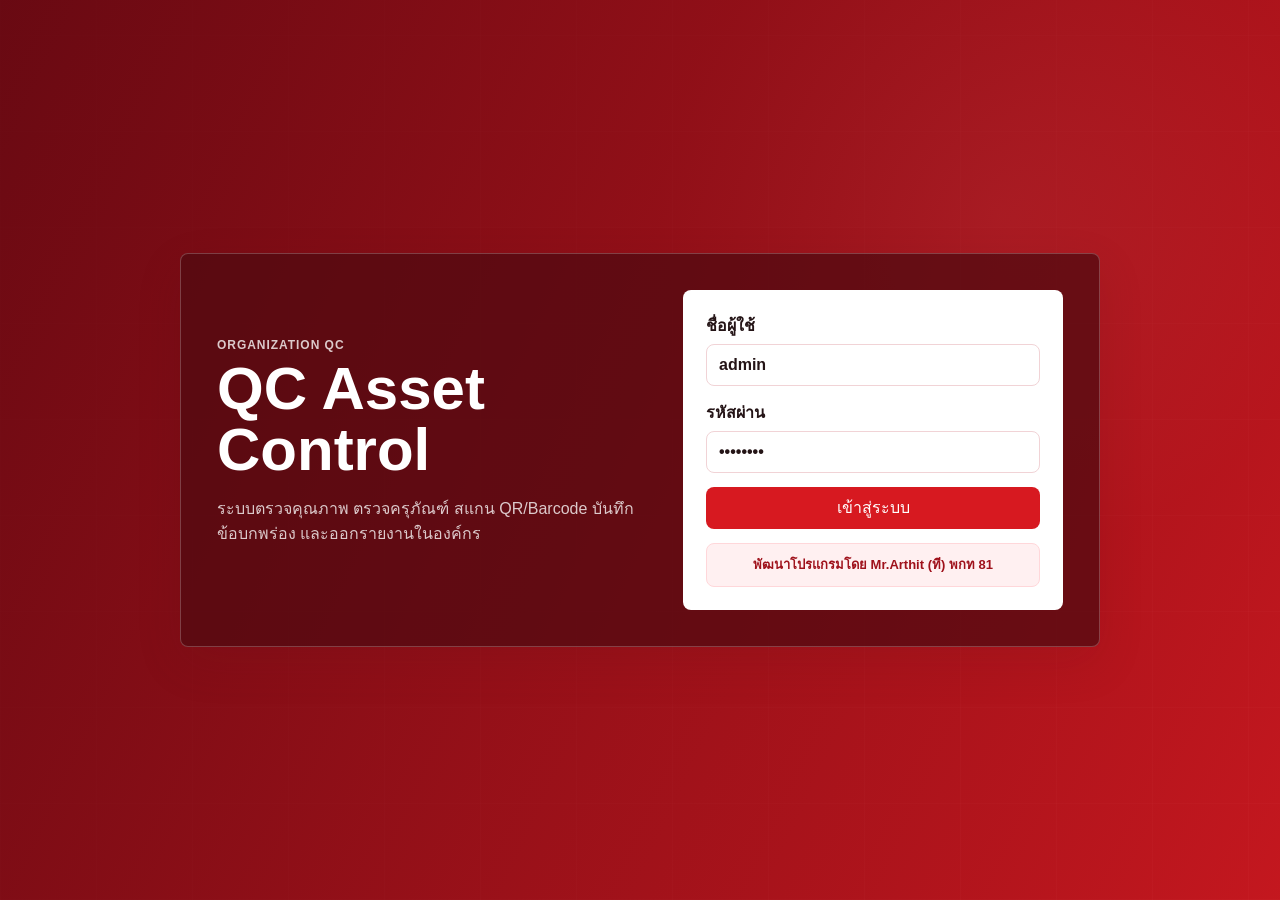
<file: index.html>
<!doctype html>
<html lang="th">
  <head>
    <meta charset="utf-8" />
    <meta name="viewport" content="width=device-width, initial-scale=1" />
    <title>QC Asset Control</title>
    <link rel="stylesheet" href="styles.css" />
  </head>
  <body>
    <main id="loginScreen" class="login-shell">
      <section class="login-panel">
        <div>
          <p class="eyebrow">Organization QC</p>
          <h1>QC Asset Control</h1>
          <p class="muted">ระบบตรวจคุณภาพ ตรวจครุภัณฑ์ สแกน QR/Barcode บันทึกข้อบกพร่อง และออกรายงานในองค์กร</p>
        </div>
        <form id="loginForm" class="login-form">
          <label>
            ชื่อผู้ใช้
            <input id="username" autocomplete="username" value="admin" required />
          </label>
          <label>
            รหัสผ่าน
            <input id="password" type="password" autocomplete="current-password" value="admin123" required />
          </label>
          <button type="submit">เข้าสู่ระบบ</button>
          <p class="footer-credit">พัฒนาโปรแกรมโดย Mr.Arthit (ที) พกท 81</p>
        </form>
      </section>
    </main>

    <div id="appShell" class="app-shell hidden">
      <aside class="sidebar">
        <div class="brand">
          <span class="brand-mark">QC</span>
          <div>
            <strong>Asset Control</strong>
            <small id="roleBadge">Admin</small>
          </div>
        </div>
        <nav class="nav">
          <button class="nav-item active" data-view="dashboard">Dashboard</button>
          <button class="nav-item" data-view="scanner">Scan</button>
          <button class="nav-item" data-view="inspection">Inspection</button>
          <button class="nav-item" data-view="defects">Defects</button>
          <button class="nav-item" data-view="reports">Reports</button>
          <button class="nav-item" data-view="database">Database</button>
        </nav>
        <div class="sidebar-foot">
          <p class="footer-credit">พัฒนาโปรแกรมโดย Mr.Arthit (ที) พกท 81</p>
        </div>
      </aside>

      <main class="content">
        <header class="topbar">
          <div>
            <p class="eyebrow" id="todayText">วันนี้</p>
            <h2 id="viewTitle">Dashboard</h2>
          </div>
          <div class="top-actions">
            <button id="notifyBtn" class="icon-button" title="แจ้งเตือน">!</button>
            <button id="syncBtn">ซิงค์ข้อมูล</button>
            <button id="logoutBtn" class="secondary">ออกจากระบบ</button>
          </div>
        </header>

        <section id="dashboard" class="view active">
          <div class="metric-grid">
            <article class="metric"><span>งานที่ตรวจ</span><strong id="totalInspections">0</strong></article>
            <article class="metric pass"><span>Pass</span><strong id="passRate">0%</strong></article>
            <article class="metric fail"><span>Fail</span><strong id="failRate">0%</strong></article>
            <article class="metric warn"><span>รอแก้ไข</span><strong id="openDefects">0</strong></article>
          </div>
          <div class="dashboard-grid">
            <section class="panel">
              <div class="panel-head">
                <h3>สถิติรายวัน</h3>
                <select id="chartMode">
                  <option value="daily">รายวัน</option>
                  <option value="monthly">รายเดือน</option>
                </select>
              </div>
              <div id="barChart" class="bar-chart"></div>
            </section>
            <section class="panel">
              <div class="panel-head">
                <h3>สาเหตุที่พบมากที่สุด</h3>
              </div>
              <ol id="causeRanking" class="ranking"></ol>
            </section>
          </div>
        </section>

        <section id="scanner" class="view">
          <div class="work-grid">
            <section class="panel scanner-panel">
              <div class="scan-frame">
                <div class="scan-line"></div>
                <span>QR / Barcode Scanner</span>
              </div>
              <div class="scan-actions">
                <input id="scanInput" placeholder="สแกนหรือกรอกรหัส เช่น AST-1001" />
                <button id="scanBtn">ดึงข้อมูล</button>
              </div>
              <p class="hint">รองรับการต่อยอดใช้กล้อง Android/Tablet ผ่าน Barcode Detector หรือ plugin สแกนจริง</p>
            </section>
            <section class="panel">
              <div class="panel-head">
                <h3>ข้อมูลสินค้า/ทรัพย์สิน</h3>
              </div>
              <div id="assetDetails" class="details empty">ยังไม่ได้เลือกทรัพย์สิน</div>
            </section>
          </div>
        </section>

        <section id="inspection" class="view">
          <div class="admin-grid">
            <form id="inspectionAssetAdminForm" class="panel form-grid compact admin-only">
              <h3>เพิ่มรหัสทรัพย์สิน</h3>
              <label>
                รหัสทรัพย์สิน
                <input id="quickAssetId" placeholder="เช่น AST-1004" required />
              </label>
              <label>
                ชื่อ/รายละเอียด
                <input id="quickAssetName" placeholder="เช่น เครื่องมือ QC ใหม่" />
              </label>
              <button type="submit" class="wide">เพิ่มและเลือกใช้</button>
            </form>

            <form id="checklistAdminForm" class="panel form-grid compact admin-only">
              <h3>เพิ่มเช็กลิสต์มาตรฐาน</h3>
              <label class="wide">
                รายการเช็กลิสต์
                <input id="newChecklistItem" placeholder="เช่น Serial Number ตรงกับทะเบียน" required />
              </label>
              <button type="submit" class="wide">เพิ่มเช็กลิสต์</button>
            </form>
          </div>

          <form id="inspectionForm" class="panel form-grid">
            <div class="form-header">
              <h3>ตรวจสอบคุณภาพและทรัพย์สิน</h3>
              <span id="selectedAssetBadge" class="status neutral">ยังไม่เลือกทรัพย์สิน</span>
            </div>
            <label>
              รหัสทรัพย์สิน
              <select id="assetSelect" required></select>
            </label>
            <label>
              สถานะงาน
              <select id="statusSelect">
                <option>รอตรวจ</option>
                <option>กำลังตรวจ</option>
                <option>ผ่าน</option>
                <option>ไม่ผ่าน</option>
                <option>แก้ไขแล้ว</option>
              </select>
            </label>
            <label>
              ผลตรวจ
              <select id="resultSelect">
                <option value="Pass">Pass</option>
                <option value="Fail">Fail</option>
              </select>
            </label>
            <label>
              คะแนนคุณภาพ
              <input id="scoreInput" type="number" min="0" max="100" value="95" />
            </label>
            <label>
              สภาพทรัพย์สิน
              <select id="conditionSelect">
                <option>ปกติ</option>
                <option>ชำรุด</option>
                <option>สูญหาย</option>
                <option>รอซ่อม</option>
              </select>
            </label>
            <label>
              แนบรูปก่อนตรวจ
              <input id="beforePhoto" type="file" accept="image/*" />
            </label>
            <label>
              แนบรูปหลังตรวจ/จุดปัญหา
              <input id="afterPhoto" type="file" accept="image/*" />
            </label>
            <div class="checklist">
              <h4>เช็กลิสต์มาตรฐาน</h4>
              <div id="checklistItems" class="checklist-items"></div>
            </div>
            <label class="wide">
              หมายเหตุ
              <textarea id="notesInput" rows="3" placeholder="รายละเอียดเพิ่มเติม"></textarea>
            </label>
            <label>
              ลายเซ็นผู้ตรวจ
              <input id="inspectorSign" placeholder="ชื่อผู้ตรวจ" required />
            </label>
            <label>
              ลายเซ็นผู้อนุมัติ
              <input id="approverSign" placeholder="ชื่อผู้อนุมัติ" />
            </label>
            <div class="gps-row">
              <button type="button" id="gpsBtn" class="secondary">บันทึก GPS/เวลา</button>
              <span id="gpsText" class="hint">ยังไม่มีพิกัด</span>
            </div>
            <button type="submit" class="wide">บันทึกการตรวจ</button>
          </form>
        </section>

        <section id="defects" class="view">
          <div class="work-grid">
            <form id="defectForm" class="panel form-grid compact">
              <h3>บันทึกข้อบกพร่อง</h3>
              <label>
                ทรัพย์สิน
                <select id="defectAssetSelect" required></select>
              </label>
                <label>
                  ประเภทปัญหา
                <select id="defectType"></select>
                </label>
              <label>
                สาเหตุ
                <input id="defectCause" placeholder="เช่น ใช้งานหนัก, อุปกรณ์เสื่อม" required />
              </label>
              <label class="wide">
                หมายเหตุ
                <textarea id="defectNote" rows="3"></textarea>
              </label>
              <button type="submit">เพิ่มข้อบกพร่อง</button>
            </form>
            <section class="panel">
              <div class="panel-head">
                <h3>รายการปัญหา</h3>
                <select id="defectFilter">
                  <option value="all">ทั้งหมด</option>
                  <option value="open">ยังไม่แก้ไข</option>
                  <option value="resolved">แก้ไขแล้ว</option>
                </select>
              </div>
              <div id="defectList" class="list"></div>
            </section>
          </div>
        </section>

        <section id="reports" class="view">
          <section class="panel">
            <div class="panel-head">
              <h3>ค้นหาย้อนหลังและรายงาน</h3>
              <div class="inline-actions">
                <button id="exportCsvBtn">Export Excel/CSV</button>
                <button id="printBtn" class="secondary">พิมพ์/PDF</button>
              </div>
            </div>
            <input id="reportSearch" class="search" placeholder="ค้นหารหัส ชื่อ สถานะ หรือผลตรวจ" />
            <div class="table-wrap">
              <table>
                <thead>
                  <tr>
                    <th>วันที่</th>
                    <th>รหัส</th>
                    <th>ชื่อ</th>
                    <th>ผล</th>
                    <th>สภาพ</th>
                    <th>คะแนน</th>
                    <th>ผู้ตรวจ</th>
                  </tr>
                </thead>
                <tbody id="reportRows"></tbody>
              </table>
            </div>
          </section>
        </section>

        <section id="database" class="view">
          <div class="admin-grid">
            <form id="assetAdminForm" class="panel form-grid compact admin-only">
              <h3>เพิ่มทรัพย์สิน</h3>
              <label>
                รหัสทรัพย์สิน
                <input id="newAssetId" placeholder="เช่น AST-1004" required />
              </label>
              <label>
                ชื่อทรัพย์สิน
                <input id="newAssetName" placeholder="เช่น เครื่องสแกน Barcode" required />
              </label>
              <label>
                หมวดหมู่
                <input id="newAssetCategory" placeholder="เช่น ครุภัณฑ์ IT" required />
              </label>
              <label>
                ที่ตั้ง
                <input id="newAssetLocation" placeholder="เช่น ชั้น 3 / คลังกลาง" required />
              </label>
              <label>
                ผู้รับผิดชอบ
                <input id="newAssetOwner" placeholder="เช่น ฝ่ายคลัง" required />
              </label>
              <label>
                สถานะเริ่มต้น
                <select id="newAssetStatus">
                  <option>รอตรวจ</option>
                  <option>กำลังตรวจ</option>
                  <option>ผ่าน</option>
                  <option>ไม่ผ่าน</option>
                  <option>แก้ไขแล้ว</option>
                </select>
              </label>
              <button type="submit" class="wide">เพิ่มทรัพย์สิน</button>
            </form>

            <form id="defectTypeAdminForm" class="panel form-grid compact admin-only">
              <h3>เพิ่มประเภทปัญหา</h3>
              <label class="wide">
                ชื่อประเภทปัญหา
                <input id="newDefectType" placeholder="เช่น สายไฟชำรุด" required />
              </label>
              <button type="submit" class="wide">เพิ่มประเภทปัญหา</button>
            </form>

            <form id="userAdminForm" class="panel form-grid compact admin-only">
              <h3>เพิ่ม User และสิทธิ์</h3>
              <label>
                Username
                <input id="newUsername" autocomplete="off" placeholder="เช่น inspector01" required />
              </label>
              <label>
                Password
                <input id="newUserPassword" type="password" autocomplete="new-password" placeholder="รหัสผ่าน" required />
              </label>
              <label class="wide">
                สิทธิ์การใช้งาน
                <select id="newUserRole">
                  <option>Admin</option>
                  <option>QC</option>
                  <option>Supervisor</option>
                  <option>Viewer</option>
                </select>
              </label>
              <button type="submit" class="wide">เพิ่ม User</button>
            </form>
          </div>

          <div class="work-grid database-grid">
            <section class="panel">
              <div class="panel-head">
                <h3>ฐานข้อมูลและสำรองข้อมูล</h3>
              </div>
              <p class="muted">ต้นแบบนี้ใช้ LocalStorage สำหรับ offline-first และสามารถต่อ MySQL หรือ SQL Server ผ่าน API backend ได้</p>
              <div class="stack">
                <button id="backupBtn">สำรองข้อมูล JSON</button>
                <label class="file-label">
                  กู้คืนข้อมูล JSON
                  <input id="restoreInput" type="file" accept="application/json" />
                </label>
                <button id="seedBtn" class="secondary">โหลดข้อมูลตัวอย่างใหม่</button>
              </div>
            </section>
            <section class="panel">
              <div class="panel-head">
                <h3>รายการทรัพย์สิน</h3>
              </div>
              <div id="assetList" class="list"></div>
            </section>
            <section class="panel">
              <div class="panel-head">
                <h3>ประเภทปัญหา</h3>
              </div>
              <div id="defectTypeList" class="list"></div>
            </section>
            <section class="panel">
              <div class="panel-head">
                <h3>User และสิทธิ์</h3>
              </div>
              <div id="userList" class="list"></div>
            </section>
          </div>
        </section>
      </main>
    </div>

    <div id="toast" class="toast hidden"></div>
    <script src="app.js"></script>
  </body>
</html>
</file>
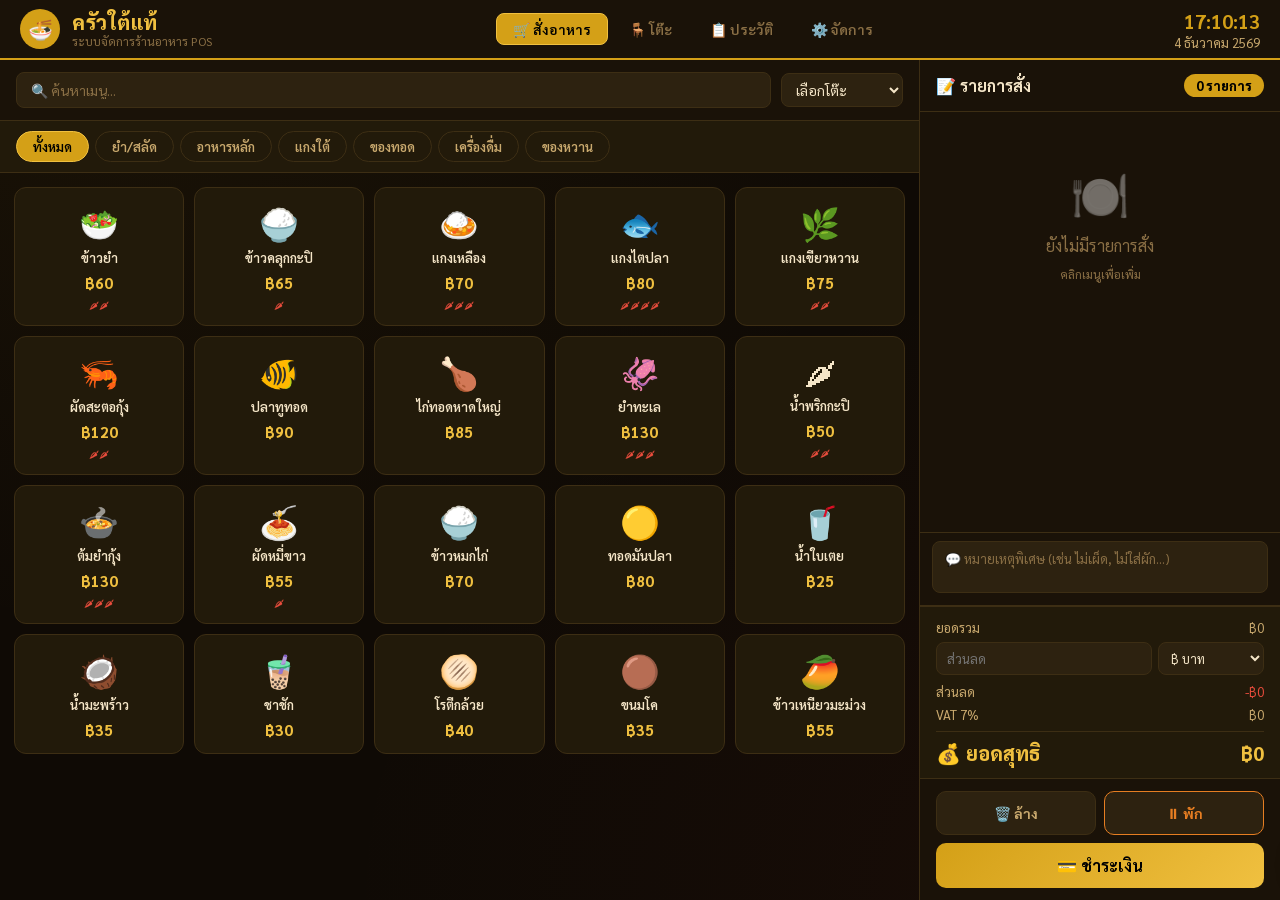
<file: POS v1.html>
<!DOCTYPE html>
<html lang="th">
<head>
<meta charset="UTF-8">
<meta name="viewport" content="width=device-width, initial-scale=1.0">
<title id="pageTitle">ครัวใต้แท้ - ระบบ POS</title>
<link href="https://fonts.googleapis.com/css2?family=Sarabun:wght@300;400;600;700;800&family=Noto+Sans+Thai:wght@300;400;600;700;800&display=swap" rel="stylesheet">
<style>
:root {
  --bg:#0f0a05; --surface:#1a1208; --surface2:#221a0a; --surface3:#2d2210;
  --border:#3d2e14; --gold:#d4a017; --gold2:#f0c040; --gold-light:#ffd966;
  --red:#c0392b; --red2:#e74c3c; --green:#27ae60; --green2:#2ecc71;
  --orange:#e67e22; --blue:#2980b9; --blue2:#3498db;
  --text:#f5e6c8; --text2:#c9a96e; --text3:#8a6f45;
  --shadow:0 4px 20px rgba(0,0,0,0.6); --radius:12px;
}
*{box-sizing:border-box;margin:0;padding:0;}
body{font-family:'Sarabun','Noto Sans Thai',sans-serif;background:var(--bg);color:var(--text);height:100vh;overflow:hidden;
  background-image:radial-gradient(ellipse at 10% 0%,rgba(212,160,23,.06) 0%,transparent 50%),radial-gradient(ellipse at 90% 100%,rgba(192,57,43,.06) 0%,transparent 50%);}
.app{display:flex;flex-direction:column;height:100vh;}

/* TOPBAR */
.topbar{background:var(--surface);border-bottom:2px solid var(--gold);padding:0 20px;height:60px;display:flex;align-items:center;justify-content:space-between;flex-shrink:0;}
.topbar-brand{display:flex;align-items:center;gap:12px;}
.topbar-brand .logo{width:40px;height:40px;background:var(--gold);border-radius:50%;display:flex;align-items:center;justify-content:center;font-size:20px;}
.topbar-brand h1{font-size:20px;font-weight:800;color:var(--gold2);letter-spacing:.5px;}
.topbar-brand span{font-size:12px;color:var(--text3);display:block;margin-top:-2px;}
.nav-tabs{display:flex;gap:4px;}
.nav-tab{padding:6px 16px;border-radius:8px;cursor:pointer;font-size:14px;font-weight:600;color:var(--text3);transition:all .2s;border:1px solid transparent;}
.nav-tab.active{background:var(--gold);color:#000;border-color:var(--gold2);}
.nav-tab:hover:not(.active){background:var(--surface3);color:var(--text);border-color:var(--border);}
.topbar-time{text-align:right;font-size:13px;color:var(--text2);}
.topbar-time .time{font-size:20px;font-weight:700;color:var(--gold);}

.main{display:flex;flex:1;overflow:hidden;}
.page{display:none;width:100%;height:100%;}
.page.active{display:flex;}

/* ===== POS ===== */
#page-pos{flex-direction:row;}
.menu-panel{flex:1;display:flex;flex-direction:column;overflow:hidden;border-right:1px solid var(--border);}
.menu-search-bar{padding:12px 16px;background:var(--surface);border-bottom:1px solid var(--border);display:flex;gap:10px;align-items:center;}
.search-input{flex:1;background:var(--surface3);border:1px solid var(--border);border-radius:8px;padding:8px 14px;color:var(--text);font-family:inherit;font-size:14px;outline:none;}
.search-input:focus{border-color:var(--gold);}
.search-input::placeholder{color:var(--text3);}
.cat-scroll{background:var(--surface2);border-bottom:1px solid var(--border);display:flex;gap:6px;padding:10px 16px;overflow-x:auto;flex-shrink:0;}
.cat-scroll::-webkit-scrollbar{height:4px;}
.cat-scroll::-webkit-scrollbar-thumb{background:var(--border);border-radius:2px;}
.cat-btn{padding:6px 16px;border-radius:20px;border:1px solid var(--border);background:transparent;color:var(--text2);font-family:inherit;font-size:13px;font-weight:600;cursor:pointer;white-space:nowrap;transition:all .2s;}
.cat-btn.active{background:var(--gold);color:#000;border-color:var(--gold2);}
.cat-btn:hover:not(.active){background:var(--surface3);color:var(--text);}
.menu-grid{flex:1;overflow-y:auto;padding:14px;display:grid;grid-template-columns:repeat(auto-fill,minmax(150px,1fr));gap:10px;align-content:start;}
.menu-card{background:var(--surface2);border:1px solid var(--border);border-radius:var(--radius);padding:14px 12px;cursor:pointer;transition:all .2s;display:flex;flex-direction:column;align-items:center;gap:6px;text-align:center;position:relative;overflow:hidden;}
.menu-card:hover{border-color:var(--gold);background:var(--surface3);transform:translateY(-2px);box-shadow:0 6px 20px rgba(212,160,23,.2);}
.menu-card.out-of-stock{opacity:.35;pointer-events:none;}
.menu-card .emoji{font-size:32px;}
.menu-card .name{font-size:13px;font-weight:600;color:var(--text);line-height:1.3;}
.menu-card .price{font-size:15px;font-weight:800;color:var(--gold2);}
.menu-card .spicy{font-size:10px;color:var(--red2);}
.menu-card .stock-tag{font-size:10px;color:var(--text3);}
.menu-card .badge{position:absolute;top:6px;right:6px;background:var(--red);color:#fff;font-size:9px;font-weight:700;padding:2px 6px;border-radius:4px;}

/* ORDER PANEL */
.order-panel{width:360px;flex-shrink:0;display:flex;flex-direction:column;background:var(--surface);}
.order-header{padding:14px 16px;border-bottom:1px solid var(--border);display:flex;align-items:center;justify-content:space-between;}
.order-header h2{font-size:16px;font-weight:700;color:var(--text);}
.table-select{background:var(--surface3);border:1px solid var(--border);border-radius:8px;color:var(--text);font-family:inherit;font-size:14px;padding:6px 10px;outline:none;cursor:pointer;}
.table-select:focus{border-color:var(--gold);}
.order-items{flex:1;overflow-y:auto;padding:10px;}
.order-items::-webkit-scrollbar{width:4px;}
.order-items::-webkit-scrollbar-thumb{background:var(--border);border-radius:2px;}
.order-empty{display:flex;flex-direction:column;align-items:center;justify-content:center;height:200px;color:var(--text3);gap:10px;}
.order-empty .icon{font-size:48px;opacity:.4;}
.order-item{background:var(--surface2);border:1px solid var(--border);border-radius:10px;padding:10px 12px;margin-bottom:8px;display:flex;align-items:center;gap:10px;animation:slideIn .2s ease;}
@keyframes slideIn{from{opacity:0;transform:translateX(10px)}to{opacity:1;transform:translateX(0)}}
.order-item .item-info{flex:1;min-width:0;}
.order-item .item-name{font-size:13px;font-weight:600;color:var(--text);white-space:nowrap;overflow:hidden;text-overflow:ellipsis;}
.order-item .item-price{font-size:12px;color:var(--gold);}
.order-item .item-note{font-size:11px;color:var(--text3);font-style:italic;}
.qty-ctrl{display:flex;align-items:center;gap:6px;flex-shrink:0;}
.qty-btn{width:26px;height:26px;border-radius:6px;border:1px solid var(--border);background:var(--surface3);color:var(--text);font-size:16px;cursor:pointer;display:flex;align-items:center;justify-content:center;transition:all .15s;}
.qty-btn:hover{background:var(--gold);color:#000;border-color:var(--gold);}
.qty-num{font-size:15px;font-weight:700;color:var(--text);min-width:20px;text-align:center;}
.item-total{font-size:14px;font-weight:700;color:var(--gold2);min-width:55px;text-align:right;}
.del-btn{width:22px;height:22px;border-radius:50%;background:rgba(192,57,43,.2);border:1px solid var(--red);color:var(--red2);font-size:14px;cursor:pointer;display:flex;align-items:center;justify-content:center;transition:all .15s;}
.del-btn:hover{background:var(--red);color:#fff;}
.order-note-bar{padding:8px 12px;border-top:1px solid var(--border);}
.note-input{width:100%;background:var(--surface3);border:1px solid var(--border);border-radius:8px;padding:8px 12px;color:var(--text);font-family:inherit;font-size:13px;outline:none;resize:none;}
.note-input:focus{border-color:var(--gold);}
.note-input::placeholder{color:var(--text3);}
.order-summary{padding:12px 16px;border-top:2px solid var(--border);background:var(--surface2);}
.summary-row{display:flex;justify-content:space-between;font-size:13px;color:var(--text2);margin-bottom:6px;}
.summary-row.total{font-size:20px;font-weight:800;color:var(--gold2);margin-top:8px;padding-top:8px;border-top:1px solid var(--border);margin-bottom:0;}
.discount-row{display:flex;gap:6px;margin-bottom:8px;}
.discount-input{flex:1;background:var(--surface3);border:1px solid var(--border);border-radius:8px;padding:6px 10px;color:var(--text);font-family:inherit;font-size:13px;outline:none;}
.discount-input:focus{border-color:var(--gold);}
.discount-type{background:var(--surface3);border:1px solid var(--border);border-radius:8px;color:var(--text);font-family:inherit;font-size:13px;padding:6px 8px;outline:none;cursor:pointer;}
.action-btns{display:grid;grid-template-columns:1fr 1fr;gap:8px;padding:12px 16px;border-top:1px solid var(--border);}
.btn{padding:12px;border-radius:10px;border:none;font-family:inherit;font-size:14px;font-weight:700;cursor:pointer;transition:all .2s;display:flex;align-items:center;justify-content:center;gap:6px;}
.btn-clear{background:var(--surface3);border:1px solid var(--border);color:var(--text2);}
.btn-clear:hover{background:var(--red);color:#fff;border-color:var(--red);}
.btn-hold{background:var(--surface3);border:1px solid var(--orange);color:var(--orange);}
.btn-hold:hover{background:var(--orange);color:#fff;}
.btn-pay{grid-column:1/-1;background:linear-gradient(135deg,var(--gold),var(--gold2));color:#000;font-size:16px;}
.btn-pay:hover{background:linear-gradient(135deg,var(--gold2),var(--gold-light));transform:translateY(-1px);box-shadow:0 4px 16px rgba(212,160,23,.4);}

/* ===== TABLES ===== */
#page-tables{padding:20px;flex-direction:column;overflow-y:auto;}
.tables-grid{display:grid;grid-template-columns:repeat(auto-fill,minmax(160px,1fr));gap:14px;margin-top:16px;}
.table-card{background:var(--surface2);border:2px solid var(--border);border-radius:14px;padding:16px;cursor:pointer;transition:all .2s;text-align:center;}
.table-card.occupied{border-color:var(--red);background:rgba(192,57,43,.1);}
.table-card.reserved{border-color:var(--orange);background:rgba(230,126,34,.1);}
.table-card.free{border-color:var(--green);}
.table-card:hover{transform:translateY(-3px);box-shadow:var(--shadow);}
.table-card .t-num{font-size:28px;font-weight:800;color:var(--gold2);}
.table-card .t-cap{font-size:12px;color:var(--text3);}
.table-card .t-status{margin-top:8px;padding:4px 12px;border-radius:20px;font-size:12px;font-weight:700;display:inline-block;}
.table-card.free .t-status{background:rgba(39,174,96,.2);color:var(--green2);}
.table-card.occupied .t-status{background:rgba(192,57,43,.2);color:var(--red2);}
.table-card.reserved .t-status{background:rgba(230,126,34,.2);color:var(--orange);}
.table-card .t-amount{font-size:16px;font-weight:800;color:var(--gold);margin-top:4px;}

/* ===== HISTORY ===== */
#page-history{flex-direction:column;padding:20px;overflow-y:auto;}
.history-filters{display:flex;gap:10px;margin-bottom:16px;flex-wrap:wrap;align-items:center;}
.filter-select{background:var(--surface3);border:1px solid var(--border);border-radius:8px;color:var(--text);font-family:inherit;font-size:13px;padding:8px 12px;outline:none;cursor:pointer;}
.filter-select:focus{border-color:var(--gold);}
.history-stats{display:grid;grid-template-columns:repeat(4,1fr);gap:12px;margin-bottom:20px;}
.stat-card{background:var(--surface2);border:1px solid var(--border);border-radius:12px;padding:16px;}
.stat-card .s-label{font-size:12px;color:var(--text3);margin-bottom:6px;}
.stat-card .s-val{font-size:24px;font-weight:800;color:var(--gold2);}
.stat-card .s-sub{font-size:12px;color:var(--text3);margin-top:2px;}
.history-table{background:var(--surface2);border:1px solid var(--border);border-radius:12px;overflow:hidden;}
.history-table table{width:100%;border-collapse:collapse;}
.history-table th{background:var(--surface3);padding:12px 16px;font-size:12px;font-weight:700;color:var(--text3);text-align:left;text-transform:uppercase;letter-spacing:.5px;}
.history-table td{padding:12px 16px;font-size:13px;color:var(--text2);border-top:1px solid var(--border);}
.history-table tr:hover td{background:var(--surface3);}
.status-badge{padding:3px 10px;border-radius:20px;font-size:11px;font-weight:700;}
.status-badge.paid{background:rgba(39,174,96,.2);color:var(--green2);}
.status-badge.void{background:rgba(192,57,43,.2);color:var(--red2);}
.status-badge.hold{background:rgba(230,126,34,.2);color:var(--orange);}

/* ===== MANAGEMENT PAGE ===== */
#page-manage{flex-direction:column;overflow:hidden;}
.manage-layout{display:flex;flex:1;overflow:hidden;}
/* Sidebar */
.manage-sidebar{width:220px;flex-shrink:0;background:var(--surface);border-right:1px solid var(--border);display:flex;flex-direction:column;padding:16px 12px;gap:6px;}
.manage-sidebar h3{font-size:11px;font-weight:700;color:var(--text3);text-transform:uppercase;letter-spacing:1px;padding:8px 10px 4px;}
.sidebar-item{display:flex;align-items:center;gap:10px;padding:10px 14px;border-radius:10px;cursor:pointer;font-size:14px;font-weight:600;color:var(--text2);transition:all .2s;border:1px solid transparent;}
.sidebar-item:hover{background:var(--surface3);color:var(--text);}
.sidebar-item.active{background:rgba(212,160,23,.15);color:var(--gold2);border-color:rgba(212,160,23,.3);}
.sidebar-item .si-icon{font-size:18px;width:24px;text-align:center;}
.sidebar-item .si-badge{margin-left:auto;background:var(--red);color:#fff;font-size:10px;font-weight:800;padding:2px 7px;border-radius:10px;}
/* Content area */
.manage-content{flex:1;overflow-y:auto;padding:24px;}
.manage-content::-webkit-scrollbar{width:6px;}
.manage-content::-webkit-scrollbar-thumb{background:var(--border);border-radius:3px;}
.manage-tab{display:none;}
.manage-tab.active{display:block;}
.tab-header{display:flex;justify-content:space-between;align-items:center;margin-bottom:20px;}
.tab-header h2{font-size:20px;font-weight:800;color:var(--gold2);}

/* Menu management grid */
.manage-grid{display:grid;grid-template-columns:repeat(auto-fill,minmax(280px,1fr));gap:12px;}
.manage-card{background:var(--surface2);border:1px solid var(--border);border-radius:12px;padding:14px;display:flex;align-items:center;gap:12px;transition:all .2s;}
.manage-card:hover{border-color:var(--gold);background:var(--surface3);}
.manage-card .m-emoji{font-size:36px;}
.manage-card .m-info{flex:1;}
.manage-card .m-name{font-size:14px;font-weight:700;color:var(--text);}
.manage-card .m-cat{font-size:11px;color:var(--text3);margin-top:2px;}
.manage-card .m-price{font-size:16px;font-weight:800;color:var(--gold2);margin-top:2px;}
.manage-card .m-actions{display:flex;gap:6px;flex-direction:column;}
.btn-sm{padding:6px 12px;border-radius:6px;border:none;font-family:inherit;font-size:12px;font-weight:600;cursor:pointer;transition:all .15s;}
.btn-edit{background:var(--surface3);border:1px solid var(--gold)!important;border:1px solid;color:var(--gold);}
.btn-edit:hover{background:var(--gold);color:#000;}
.btn-del{background:var(--surface3);border:1px solid var(--red)!important;border:1px solid;color:var(--red2);}
.btn-del:hover{background:var(--red);color:#fff;}

/* Stock */
.stock-toolbar{display:flex;gap:10px;margin-bottom:16px;flex-wrap:wrap;align-items:center;}
.stock-table{background:var(--surface2);border:1px solid var(--border);border-radius:12px;overflow:hidden;}
.stock-table table{width:100%;border-collapse:collapse;}
.stock-table th{background:var(--surface3);padding:12px 16px;font-size:12px;font-weight:700;color:var(--text3);text-align:left;text-transform:uppercase;letter-spacing:.5px;}
.stock-table td{padding:11px 16px;font-size:13px;color:var(--text2);border-top:1px solid var(--border);vertical-align:middle;}
.stock-table tr:hover td{background:var(--surface3);}
.stock-bar-wrap{width:100px;background:var(--surface3);border-radius:4px;height:8px;overflow:hidden;}
.stock-bar{height:100%;border-radius:4px;transition:width .4s;}
.stock-bar.ok{background:var(--green);}
.stock-bar.warn{background:var(--orange);}
.stock-bar.low{background:var(--red2);}
.stock-inline-edit{background:var(--surface3);border:1px solid var(--border);border-radius:6px;width:60px;padding:4px 8px;color:var(--text);font-family:inherit;font-size:13px;text-align:center;outline:none;}
.stock-inline-edit:focus{border-color:var(--gold);}
.stock-stats{display:grid;grid-template-columns:repeat(4,1fr);gap:12px;margin-bottom:20px;}

/* Shop Settings */
.settings-grid{display:grid;grid-template-columns:1fr 1fr;gap:20px;}
.settings-card{background:var(--surface2);border:1px solid var(--border);border-radius:14px;padding:20px;}
.settings-card h3{font-size:15px;font-weight:800;color:var(--gold2);margin-bottom:16px;display:flex;align-items:center;gap:8px;}
.form-group{margin-bottom:14px;}
.form-group label{font-size:13px;color:var(--text2);margin-bottom:6px;display:block;}
.form-input{width:100%;background:var(--surface3);border:1px solid var(--border);border-radius:8px;padding:10px 14px;color:var(--text);font-family:inherit;font-size:14px;outline:none;}
.form-input:focus{border-color:var(--gold);}
.form-row{display:flex;gap:12px;}
.form-row .form-group{flex:1;}
.receipt-preview{background:#fff;color:#000;border-radius:10px;padding:16px;font-family:'Sarabun',monospace;font-size:12px;line-height:1.8;min-height:200px;}
.receipt-preview .rp-center{text-align:center;}
.receipt-preview .rp-line{border-top:1px dashed #bbb;margin:6px 0;}
.receipt-preview .rp-row{display:flex;justify-content:space-between;}
.receipt-preview .rp-bold{font-weight:800;}
.save-settings-btn{margin-top:16px;padding:12px 24px;background:linear-gradient(135deg,var(--gold),var(--gold2));color:#000;border:none;border-radius:10px;font-family:inherit;font-size:15px;font-weight:700;cursor:pointer;transition:all .2s;width:100%;}
.save-settings-btn:hover{box-shadow:0 4px 16px rgba(212,160,23,.4);transform:translateY(-1px);}
.color-pick-row{display:flex;gap:8px;flex-wrap:wrap;margin-top:6px;}
.color-swatch{width:32px;height:32px;border-radius:8px;cursor:pointer;border:3px solid transparent;transition:all .2s;}
.color-swatch.selected{border-color:#fff;transform:scale(1.15);}
.vat-toggle{display:flex;align-items:center;gap:10px;}
.toggle{position:relative;width:44px;height:24px;}
.toggle input{opacity:0;width:0;height:0;}
.slider{position:absolute;cursor:pointer;inset:0;background:var(--surface3);border-radius:24px;transition:.3s;border:1px solid var(--border);}
.slider:before{position:absolute;content:"";height:16px;width:16px;left:4px;bottom:3px;background:var(--text3);border-radius:50%;transition:.3s;}
input:checked+.slider{background:var(--green);border-color:var(--green);}
input:checked+.slider:before{transform:translateX(20px);background:#fff;}

/* MODAL */
.modal-overlay{position:fixed;inset:0;background:rgba(0,0,0,.7);backdrop-filter:blur(6px);display:flex;align-items:center;justify-content:center;z-index:1000;opacity:0;pointer-events:none;transition:opacity .25s;}
.modal-overlay.open{opacity:1;pointer-events:all;}
.modal{background:var(--surface);border:1px solid var(--gold);border-radius:20px;padding:28px;width:480px;max-width:95vw;max-height:90vh;overflow-y:auto;transform:scale(.95);transition:transform .25s;}
.modal-overlay.open .modal{transform:scale(1);}
.modal h3{font-size:20px;font-weight:800;color:var(--gold2);margin-bottom:20px;}
.modal-btns{display:flex;gap:10px;margin-top:20px;}
.modal-btns .btn{flex:1;}
.btn-primary{background:linear-gradient(135deg,var(--gold),var(--gold2));color:#000;}
.btn-secondary{background:var(--surface3);border:1px solid var(--border);color:var(--text);}
.btn-secondary:hover{border-color:var(--gold);}
/* Payment modal */
.pay-methods{display:grid;grid-template-columns:repeat(3,1fr);gap:10px;margin:16px 0;}
.pay-method{padding:14px;border-radius:12px;border:2px solid var(--border);background:var(--surface3);cursor:pointer;text-align:center;transition:all .2s;font-family:inherit;color:var(--text2);font-size:13px;font-weight:600;}
.pay-method .pay-icon{font-size:24px;display:block;margin-bottom:6px;}
.pay-method.selected{border-color:var(--gold2);background:rgba(212,160,23,.15);color:var(--gold2);}
.change-display{background:var(--surface2);border:1px solid var(--border);border-radius:10px;padding:14px;text-align:center;margin-top:12px;}
.change-display .c-label{font-size:12px;color:var(--text3);}
.change-display .c-val{font-size:28px;font-weight:800;color:var(--green2);}
/* Receipt */
.receipt{font-family:'Sarabun',monospace;font-size:13px;background:#fff;color:#000;padding:20px;border-radius:12px;max-height:400px;overflow-y:auto;line-height:1.8;}
.receipt .r-center{text-align:center;}
.receipt .r-line{border-top:1px dashed #ccc;margin:8px 0;}
.receipt .r-row{display:flex;justify-content:space-between;}
.receipt .r-total{font-size:16px;font-weight:800;}
/* Toast */
.toast{position:fixed;bottom:24px;right:24px;background:var(--surface3);border:1px solid var(--gold);border-radius:12px;padding:14px 20px;color:var(--text);font-size:14px;font-weight:600;z-index:2000;display:flex;align-items:center;gap:10px;transform:translateX(200%);transition:transform .3s;box-shadow:var(--shadow);}
.toast.show{transform:translateX(0);}
.toast.success{border-color:var(--green);}
.toast.error{border-color:var(--red);}
/* Page header */
.page-header{display:flex;justify-content:space-between;align-items:center;margin-bottom:16px;}
.page-header h2{font-size:20px;font-weight:800;color:var(--gold2);}
::-webkit-scrollbar{width:6px;height:6px;}
::-webkit-scrollbar-track{background:var(--bg);}
::-webkit-scrollbar-thumb{background:var(--border);border-radius:3px;}
</style>
</head>
<body>
<div class="app">
<!-- TOPBAR -->
<div class="topbar">
  <div class="topbar-brand">
    <div class="logo" id="topLogo">🍜</div>
    <div>
      <h1 id="topBrandName">ครัวใต้แท้</h1>
      <span id="topBrandSub">ระบบจัดการร้านอาหาร POS</span>
    </div>
  </div>
  <div class="nav-tabs">
    <div class="nav-tab active" onclick="switchPage('pos',this)">🛒 สั่งอาหาร</div>
    <div class="nav-tab" onclick="switchPage('tables',this)">🪑 โต๊ะ</div>
    <div class="nav-tab" onclick="switchPage('history',this)">📋 ประวัติ</div>
    <div class="nav-tab" onclick="switchPage('manage',this)">⚙️ จัดการ</div>
  </div>
  <div class="topbar-time">
    <div class="time" id="clock">00:00:00</div>
    <div id="datestr">--</div>
  </div>
</div>

<div class="main">

<!-- ===== POS ===== -->
<div class="page active" id="page-pos">
  <div class="menu-panel">
    <div class="menu-search-bar">
      <input class="search-input" placeholder="🔍 ค้นหาเมนู..." oninput="filterMenu(this.value)" id="searchInput">
      <select class="table-select" style="width:auto" onchange="setCurrentTable(this.value)" id="tableSelectTop">
        <option value="0">เลือกโต๊ะ</option>
      </select>
    </div>
    <div class="cat-scroll" id="catBar"></div>
    <div class="menu-grid" id="menuGrid"></div>
  </div>
  <div class="order-panel">
    <div class="order-header">
      <h2>📝 รายการสั่ง <span id="orderTableLabel" style="color:var(--gold);font-size:14px"></span></h2>
      <span id="itemCount" style="background:var(--gold);color:#000;border-radius:20px;padding:3px 12px;font-size:13px;font-weight:800">0 รายการ</span>
    </div>
    <div class="order-items" id="orderItems">
      <div class="order-empty"><div class="icon">🍽️</div><p>ยังไม่มีรายการสั่ง</p><p style="font-size:12px">คลิกเมนูเพื่อเพิ่ม</p></div>
    </div>
    <div class="order-note-bar">
      <textarea class="note-input" rows="2" placeholder="💬 หมายเหตุพิเศษ (เช่น ไม่เผ็ด, ไม่ใส่ผัก...)" id="orderNote"></textarea>
    </div>
    <div class="order-summary">
      <div class="summary-row"><span>ยอดรวม</span><span id="subtotal">฿0</span></div>
      <div class="discount-row">
        <input class="discount-input" type="number" placeholder="ส่วนลด" min="0" id="discountVal" oninput="calcOrder()">
        <select class="discount-type" id="discountType" onchange="calcOrder()">
          <option value="thb">฿ บาท</option><option value="pct">% เปอร์เซ็นต์</option>
        </select>
      </div>
      <div class="summary-row"><span>ส่วนลด</span><span id="discountAmt" style="color:var(--red2)">-฿0</span></div>
      <div class="summary-row" id="vatRow"><span>VAT 7%</span><span id="vatAmt">฿0</span></div>
      <div class="summary-row total"><span>💰 ยอดสุทธิ</span><span id="grandTotal">฿0</span></div>
    </div>
    <div class="action-btns">
      <button class="btn btn-clear" onclick="clearOrder()">🗑️ ล้าง</button>
      <button class="btn btn-hold" onclick="holdOrder()">⏸ พัก</button>
      <button class="btn btn-pay" onclick="openPayModal()">💳 ชำระเงิน</button>
    </div>
  </div>
</div>

<!-- ===== TABLES ===== -->
<div class="page" id="page-tables">
  <div class="page-header">
    <h2>🪑 จัดการโต๊ะ</h2>
    <span style="font-size:13px;color:var(--text3)">
      <span style="color:var(--green2)">●</span> ว่าง
      <span style="color:var(--red2);margin-left:8px">●</span> มีลูกค้า
      <span style="color:var(--orange);margin-left:8px">●</span> จองแล้ว
    </span>
  </div>
  <div class="tables-grid" id="tablesGrid"></div>
</div>

<!-- ===== HISTORY ===== -->
<div class="page" id="page-history">
  <div class="page-header">
    <h2>📋 ประวัติการขาย</h2>
    <div class="history-filters">
      <select class="filter-select" onchange="renderHistory(this.value)">
        <option value="all">ทั้งหมด</option>
        <option value="today">วันนี้</option>
        <option value="paid">ชำระแล้ว</option>
        <option value="void">ยกเลิก</option>
      </select>
      <button class="btn btn-sm btn-edit" onclick="exportCSV()">📥 Export CSV</button>
    </div>
  </div>
  <div class="history-stats" id="histStats"></div>
  <div class="history-table" id="histTable"></div>
</div>

<!-- ===== MANAGE PAGE ===== -->
<div class="page" id="page-manage">
  <div class="manage-layout">
    <!-- Sidebar -->
    <div class="manage-sidebar">
      <h3>จัดการร้าน</h3>
      <div class="sidebar-item active" onclick="switchManageTab('tab-menu',this)">
        <span class="si-icon">🍽️</span> เมนูอาหาร
        <span class="si-badge" id="menuCountBadge">20</span>
      </div>
      <div class="sidebar-item" onclick="switchManageTab('tab-stock',this)">
        <span class="si-icon">📦</span> สต๊อกวัตถุดิบ
        <span class="si-badge" id="lowStockBadge" style="background:var(--orange);display:none">!</span>
      </div>
      <div class="sidebar-item" onclick="switchManageTab('tab-shop',this)">
        <span class="si-icon">🏪</span> ตั้งค่าร้าน
      </div>
      <div class="sidebar-item" onclick="switchManageTab('tab-bill',this)">
        <span class="si-icon">🧾</span> หัวบิล / ใบเสร็จ
      </div>
    </div>

    <!-- Content -->
    <div class="manage-content">

      <!-- TAB: MENU -->
      <div class="manage-tab active" id="tab-menu">
        <div class="tab-header">
          <h2>🍽️ เมนูอาหาร</h2>
          <div style="display:flex;gap:8px;">
            <select class="filter-select" onchange="filterManageCat(this.value)" id="manageCatFilter">
              <option value="">ทุกหมวด</option>
            </select>
            <button class="btn btn-sm btn-edit" onclick="openMenuModal()">➕ เพิ่มเมนูใหม่</button>
          </div>
        </div>
        <div class="manage-grid" id="manageGrid"></div>
      </div>

      <!-- TAB: STOCK -->
      <div class="manage-tab" id="tab-stock">
        <div class="tab-header">
          <h2>📦 สต๊อกวัตถุดิบ</h2>
          <div style="display:flex;gap:8px;">
            <button class="btn btn-sm btn-edit" onclick="openStockModal()">➕ เพิ่มวัตถุดิบ</button>
            <button class="btn btn-sm" style="background:var(--surface3);border:1px solid var(--orange);color:var(--orange)" onclick="alertLowStock()">⚠️ แจ้งเตือนต่ำ</button>
          </div>
        </div>
        <div class="stock-stats" id="stockStats"></div>
        <div class="stock-toolbar">
          <input class="search-input" style="max-width:240px" placeholder="🔍 ค้นหาวัตถุดิบ..." oninput="renderStock(this.value)" id="stockSearch">
          <select class="filter-select" onchange="renderStock()" id="stockCatFilter">
            <option value="">ทุกหมวด</option>
            <option>เนื้อสัตว์</option><option>ผัก/สมุนไพร</option>
            <option>เครื่องปรุง</option><option>วัตถุดิบแห้ง</option>
            <option>เครื่องดื่ม</option><option>อื่นๆ</option>
          </select>
        </div>
        <div class="stock-table" id="stockTable"></div>
      </div>

      <!-- TAB: SHOP SETTINGS -->
      <div class="manage-tab" id="tab-shop">
        <div class="tab-header"><h2>🏪 ตั้งค่าร้านอาหาร</h2></div>
        <div class="settings-grid">
          <div class="settings-card">
            <h3>🏷️ ข้อมูลร้าน</h3>
            <div class="form-group"><label>ชื่อร้าน</label><input class="form-input" id="s_shopName" value="ครัวใต้แท้"></div>
            <div class="form-group"><label>คำอธิบาย / Tagline</label><input class="form-input" id="s_shopDesc" value="อาหารใต้แท้รสจัด ปรุงสดทุกวัน"></div>
            <div class="form-group"><label>เบอร์โทรศัพท์</label><input class="form-input" id="s_phone" value="077-000-000"></div>
            <div class="form-group"><label>ที่อยู่</label><textarea class="form-input" id="s_address" rows="2">123 ถ.ราษฎร์ยินดี ต.หาดใหญ่ อ.หาดใหญ่ จ.สงขลา 90110</textarea></div>
            <div class="form-group"><label>อีเมล</label><input class="form-input" id="s_email" value="kraitus@gmail.com"></div>
            <div class="form-group"><label>Social / Line</label><input class="form-input" id="s_social" value="@kraitus"></div>
          </div>
          <div class="settings-card">
            <h3>💰 การเงิน & ภาษี</h3>
            <div class="form-group">
              <label>เลขประจำตัวผู้เสียภาษี</label>
              <input class="form-input" id="s_taxId" value="0901234567890" maxlength="13">
            </div>
            <div class="form-group">
              <label>เปิดคิด VAT 7%</label>
              <div class="vat-toggle" style="margin-top:8px">
                <label class="toggle"><input type="checkbox" id="s_vatEnabled" checked onchange="updateVATDisplay()"><span class="slider"></span></label>
                <span id="vatStatusLabel" style="font-size:13px;color:var(--text2)">เปิดใช้งาน (7%)</span>
              </div>
            </div>
            <div class="form-group"><label>อัตรา VAT (%)</label><input class="form-input" type="number" id="s_vatRate" value="7" min="0" max="30"></div>
            <div class="form-group">
              <label>Service Charge (%)</label>
              <input class="form-input" type="number" id="s_serviceCharge" value="0" min="0" max="20">
              <div style="font-size:11px;color:var(--text3);margin-top:4px">0 = ไม่คิด Service Charge</div>
            </div>
            <div class="form-group"><label>สกุลเงิน</label>
              <select class="form-input" id="s_currency">
                <option value="฿">฿ บาทไทย (THB)</option>
                <option value="$">$ USD</option>
              </select>
            </div>
            <div class="form-group"><label>โลโก้ร้าน (Emoji)</label>
              <div class="color-pick-row">
                <span style="font-size:28px;cursor:pointer" onclick="setLogo(this.textContent)" title="คลิกเพื่อเลือก">🍜</span>
                <span style="font-size:28px;cursor:pointer" onclick="setLogo(this.textContent)">🍛</span>
                <span style="font-size:28px;cursor:pointer" onclick="setLogo(this.textContent)">🌶</span>
                <span style="font-size:28px;cursor:pointer" onclick="setLogo(this.textContent)">🐟</span>
                <span style="font-size:28px;cursor:pointer" onclick="setLogo(this.textContent)">🥥</span>
                <span style="font-size:28px;cursor:pointer" onclick="setLogo(this.textContent)">🍚</span>
                <span style="font-size:28px;cursor:pointer" onclick="setLogo(this.textContent)">🔥</span>
                <span style="font-size:28px;cursor:pointer" onclick="setLogo(this.textContent)">⭐</span>
              </div>
            </div>
          </div>
          <div class="settings-card" style="grid-column:1/-1">
            <h3>🖨️ เครื่องพิมพ์ & อุปกรณ์</h3>
            <div class="form-row">
              <div class="form-group"><label>ชื่อเครื่องพิมพ์</label><input class="form-input" id="s_printer" value="EPSON TM-T82X"></div>
              <div class="form-group"><label>ขนาดกระดาษ</label>
                <select class="form-input" id="s_paperSize">
                  <option value="58">58mm</option><option value="80" selected>80mm</option>
                </select>
              </div>
              <div class="form-group"><label>จำนวนสำเนาใบเสร็จ</label>
                <select class="form-input" id="s_receiptCopy">
                  <option value="1" selected>1 ชุด</option><option value="2">2 ชุด</option>
                </select>
              </div>
            </div>
          </div>
        </div>
        <button class="save-settings-btn" onclick="saveShopSettings()">💾 บันทึกตั้งค่าทั้งหมด</button>
      </div>

      <!-- TAB: BILL HEADER -->
      <div class="manage-tab" id="tab-bill">
        <div class="tab-header"><h2>🧾 ตั้งค่าหัวบิล / ใบเสร็จ</h2></div>
        <div style="display:grid;grid-template-columns:1fr 1fr;gap:20px;">
          <!-- Left: editor -->
          <div>
            <div class="settings-card">
              <h3>📝 หัวบิล</h3>
              <div class="form-group"><label>บรรทัดที่ 1 (ชื่อร้าน / ใหญ่)</label><input class="form-input" id="bh_line1" oninput="updateBillPreview()"></div>
              <div class="form-group"><label>บรรทัดที่ 2 (คำอธิบาย)</label><input class="form-input" id="bh_line2" oninput="updateBillPreview()"></div>
              <div class="form-group"><label>บรรทัดที่ 3</label><input class="form-input" id="bh_line3" oninput="updateBillPreview()"></div>
              <div class="form-group"><label>บรรทัดที่ 4</label><input class="form-input" id="bh_line4" oninput="updateBillPreview()"></div>
            </div>
            <div class="settings-card" style="margin-top:16px">
              <h3>📋 ท้ายบิล</h3>
              <div class="form-group"><label>บรรทัดที่ 1</label><input class="form-input" id="bf_line1" oninput="updateBillPreview()"></div>
              <div class="form-group"><label>บรรทัดที่ 2</label><input class="form-input" id="bf_line2" oninput="updateBillPreview()"></div>
              <div class="form-group"><label>บรรทัดที่ 3</label><input class="form-input" id="bf_line3" oninput="updateBillPreview()"></div>
            </div>
            <div class="settings-card" style="margin-top:16px">
              <h3>⚙️ ตัวเลือกการแสดงผล</h3>
              <div class="form-row">
                <div class="form-group">
                  <label>แสดงเลขที่ออเดอร์</label>
                  <div class="vat-toggle" style="margin-top:6px"><label class="toggle"><input type="checkbox" id="bo_showOrderId" checked><span class="slider"></span></label></div>
                </div>
                <div class="form-group">
                  <label>แสดงโต๊ะ</label>
                  <div class="vat-toggle" style="margin-top:6px"><label class="toggle"><input type="checkbox" id="bo_showTable" checked><span class="slider"></span></label></div>
                </div>
                <div class="form-group">
                  <label>แสดง VAT</label>
                  <div class="vat-toggle" style="margin-top:6px"><label class="toggle"><input type="checkbox" id="bo_showVat" checked><span class="slider"></span></label></div>
                </div>
              </div>
              <div class="form-row">
                <div class="form-group">
                  <label>แสดงหมายเหตุ</label>
                  <div class="vat-toggle" style="margin-top:6px"><label class="toggle"><input type="checkbox" id="bo_showNote" checked><span class="slider"></span></label></div>
                </div>
                <div class="form-group">
                  <label>แสดงพนักงาน</label>
                  <div class="vat-toggle" style="margin-top:6px"><label class="toggle"><input type="checkbox" id="bo_showStaff"><span class="slider"></span></label></div>
                </div>
                <div class="form-group">
                  <label>QR Code ชำระ</label>
                  <div class="vat-toggle" style="margin-top:6px"><label class="toggle"><input type="checkbox" id="bo_showQR"><span class="slider"></span></label></div>
                </div>
              </div>
            </div>
            <button class="save-settings-btn" onclick="saveBillSettings()">💾 บันทึกหัวบิล</button>
          </div>
          <!-- Right: preview -->
          <div>
            <div class="settings-card">
              <h3>👁️ ตัวอย่างใบเสร็จ</h3>
              <div class="receipt-preview" id="billPreview"></div>
            </div>
          </div>
        </div>
      </div>

    </div><!-- end manage-content -->
  </div><!-- end manage-layout -->
</div>

</div><!-- main -->
</div><!-- app -->

<!-- ===== PAYMENT MODAL ===== -->
<div class="modal-overlay" id="payModal">
  <div class="modal">
    <h3>💳 ชำระเงิน</h3>
    <div style="background:var(--surface2);border-radius:10px;padding:14px;margin-bottom:16px">
      <div style="display:flex;justify-content:space-between;font-size:14px;color:var(--text2);margin-bottom:4px"><span>ยอดรวม</span><span id="payTotal">฿0</span></div>
      <div style="display:flex;justify-content:space-between;font-size:22px;font-weight:800;color:var(--gold2)"><span>ยอดสุทธิ</span><span id="payGrand">฿0</span></div>
    </div>
    <div style="font-size:13px;color:var(--text2);margin-bottom:8px">วิธีชำระเงิน</div>
    <div class="pay-methods">
      <button class="pay-method selected" onclick="selectPayMethod(this,'cash')"><span class="pay-icon">💵</span>เงินสด</button>
      <button class="pay-method" onclick="selectPayMethod(this,'qr')"><span class="pay-icon">📱</span>QR Code</button>
      <button class="pay-method" onclick="selectPayMethod(this,'card')"><span class="pay-icon">💳</span>บัตรเครดิต</button>
    </div>
    <div id="cashSection">
      <div class="form-group"><label>รับเงินมา (บาท)</label><input class="form-input" type="number" id="cashReceived" oninput="calcChange()" placeholder="0"></div>
      <div id="quickCash" style="display:flex;gap:6px;flex-wrap:wrap;margin-top:6px"></div>
      <div class="change-display"><div class="c-label">เงินทอน</div><div class="c-val" id="changeAmt">฿0</div></div>
    </div>
    <div class="modal-btns">
      <button class="btn btn-secondary" onclick="closeModal('payModal')">❌ ยกเลิก</button>
      <button class="btn btn-primary" onclick="confirmPayment()">✅ ยืนยันชำระ</button>
    </div>
  </div>
</div>

<!-- ===== RECEIPT MODAL ===== -->
<div class="modal-overlay" id="receiptModal">
  <div class="modal" style="max-width:400px">
    <h3>🧾 ใบเสร็จรับเงิน</h3>
    <div id="receiptContent"></div>
    <div class="modal-btns">
      <button class="btn btn-secondary" onclick="closeModal('receiptModal')">ปิด</button>
      <button class="btn btn-primary" onclick="printReceipt()">🖨️ พิมพ์ใบเสร็จ</button>
    </div>
  </div>
</div>

<!-- ===== MENU ITEM MODAL ===== -->
<div class="modal-overlay" id="menuItemModal">
  <div class="modal">
    <h3 id="menuModalTitle">➕ เพิ่มเมนูใหม่</h3>
    <input type="hidden" id="editingMenuId">
    <div class="form-row">
      <div class="form-group"><label>ชื่อเมนู</label><input class="form-input" id="mi_name" placeholder="เช่น ข้าวยำ"></div>
      <div class="form-group"><label>Emoji</label><input class="form-input" id="mi_emoji" placeholder="🍛" maxlength="2"></div>
    </div>
    <div class="form-row">
      <div class="form-group"><label>ราคา (บาท)</label><input class="form-input" type="number" id="mi_price" placeholder="0"></div>
      <div class="form-group"><label>ต้นทุน (บาท)</label><input class="form-input" type="number" id="mi_cost" placeholder="0"></div>
    </div>
    <div class="form-row">
      <div class="form-group"><label>หมวดหมู่</label>
        <select class="form-input" id="mi_cat">
          <option>อาหารหลัก</option><option>แกงใต้</option><option>ยำ/สลัด</option>
          <option>ของทอด</option><option>เครื่องดื่ม</option><option>ของหวาน</option>
        </select>
      </div>
      <div class="form-group"><label>ระดับความเผ็ด</label>
        <select class="form-input" id="mi_spicy">
          <option value="">ไม่เผ็ด</option><option value="🌶">เผ็ดน้อย 🌶</option>
          <option value="🌶🌶">เผ็ดกลาง 🌶🌶</option><option value="🌶🌶🌶">เผ็ดมาก 🌶🌶🌶</option>
          <option value="🌶🌶🌶🌶">เผ็ดสุดๆ 🌶🌶🌶🌶</option>
        </select>
      </div>
    </div>
    <div class="form-group"><label><input type="checkbox" id="mi_available" checked style="margin-right:6px">พร้อมจำหน่าย</label></div>
    <div class="modal-btns">
      <button class="btn btn-secondary" onclick="closeModal('menuItemModal')">ยกเลิก</button>
      <button class="btn btn-primary" onclick="saveMenuItem()">💾 บันทึก</button>
    </div>
  </div>
</div>

<!-- ===== STOCK MODAL ===== -->
<div class="modal-overlay" id="stockModal">
  <div class="modal">
    <h3 id="stockModalTitle">➕ เพิ่มวัตถุดิบ</h3>
    <input type="hidden" id="editingStockId">
    <div class="form-row">
      <div class="form-group"><label>ชื่อวัตถุดิบ</label><input class="form-input" id="sk_name" placeholder="เช่น หมูสามชั้น"></div>
      <div class="form-group"><label>Emoji</label><input class="form-input" id="sk_emoji" placeholder="🥩" maxlength="2"></div>
    </div>
    <div class="form-row">
      <div class="form-group"><label>จำนวนคงเหลือ</label><input class="form-input" type="number" id="sk_qty" placeholder="0" min="0"></div>
      <div class="form-group"><label>หน่วย</label>
        <select class="form-input" id="sk_unit">
          <option>กก.</option><option>กรัม</option><option>ลิตร</option><option>มล.</option>
          <option>ชิ้น</option><option>แพ็ค</option><option>ขวด</option><option>ถุง</option>
        </select>
      </div>
    </div>
    <div class="form-row">
      <div class="form-group"><label>ราคาต่อหน่วย (฿)</label><input class="form-input" type="number" id="sk_price" placeholder="0"></div>
      <div class="form-group"><label>ขั้นต่ำแจ้งเตือน</label><input class="form-input" type="number" id="sk_minQty" placeholder="5" min="0"></div>
    </div>
    <div class="form-row">
      <div class="form-group"><label>หมวดหมู่</label>
        <select class="form-input" id="sk_cat">
          <option>เนื้อสัตว์</option><option>ผัก/สมุนไพร</option>
          <option>เครื่องปรุง</option><option>วัตถุดิบแห้ง</option>
          <option>เครื่องดื่ม</option><option>อื่นๆ</option>
        </select>
      </div>
      <div class="form-group"><label>วันหมดอายุ</label><input class="form-input" type="date" id="sk_expiry"></div>
    </div>
    <div class="modal-btns">
      <button class="btn btn-secondary" onclick="closeModal('stockModal')">ยกเลิก</button>
      <button class="btn btn-primary" onclick="saveStock()">💾 บันทึก</button>
    </div>
  </div>
</div>

<!-- ===== ADD ITEM MODAL ===== -->
<div class="modal-overlay" id="addItemModal">
  <div class="modal" style="max-width:380px">
    <h3 id="addItemTitle">เพิ่มรายการ</h3>
    <input type="hidden" id="addingMenuId">
    <div class="form-group"><label>หมายเหตุสำหรับรายการนี้</label><input class="form-input" id="itemNote" placeholder="เช่น ไม่เผ็ด, ไม่ใส่ผักชี"></div>
    <div class="form-group"><label>จำนวน</label><input class="form-input" type="number" id="itemQty" value="1" min="1"></div>
    <div class="modal-btns">
      <button class="btn btn-secondary" onclick="closeModal('addItemModal')">ยกเลิก</button>
      <button class="btn btn-primary" onclick="confirmAddItem()">✅ เพิ่ม</button>
    </div>
  </div>
</div>

<div class="toast" id="toast"></div>

<script>
// ==================== SHOP CONFIG ====================
let shopConfig = {
  name: 'ครัวใต้แท้',
  desc: 'อาหารใต้แท้รสจัด ปรุงสดทุกวัน',
  phone: '077-000-000',
  address: '123 ถ.ราษฎร์ยินดี ต.หาดใหญ่ อ.หาดใหญ่ จ.สงขลา 90110',
  email: 'kraitus@gmail.com',
  social: '@kraitus',
  taxId: '0901234567890',
  vatEnabled: true,
  vatRate: 7,
  serviceCharge: 0,
  currency: '฿',
  logo: '🍜',
  printer: 'EPSON TM-T82X',
  paperSize: '80',
  receiptCopy: '1'
};

let billConfig = {
  header: ['ครัวใต้แท้','อาหารใต้แท้รสจัด ปรุงสดทุกวัน','โทร 077-000-000','123 ถ.ราษฎร์ยินดี หาดใหญ่'],
  footer: ['ขอบคุณที่ใช้บริการ 🙏','ยินดีต้อนรับเสมอ',''],
  showOrderId: true,
  showTable: true,
  showVat: true,
  showNote: true,
  showStaff: false,
  showQR: false
};

// ==================== MENU DATA ====================
let menuItems = [
  {id:1,name:'ข้าวยำ',emoji:'🥗',price:60,cost:25,cat:'ยำ/สลัด',spicy:'🌶🌶',available:true},
  {id:2,name:'ข้าวคลุกกะปิ',emoji:'🍚',price:65,cost:28,cat:'อาหารหลัก',spicy:'🌶',available:true},
  {id:3,name:'แกงเหลือง',emoji:'🍛',price:70,cost:30,cat:'แกงใต้',spicy:'🌶🌶🌶',available:true},
  {id:4,name:'แกงไตปลา',emoji:'🐟',price:80,cost:35,cat:'แกงใต้',spicy:'🌶🌶🌶🌶',available:true},
  {id:5,name:'แกงเขียวหวาน',emoji:'🌿',price:75,cost:32,cat:'แกงใต้',spicy:'🌶🌶',available:true},
  {id:6,name:'ผัดสะตอกุ้ง',emoji:'🦐',price:120,cost:60,cat:'อาหารหลัก',spicy:'🌶🌶',available:true},
  {id:7,name:'ปลาทูทอด',emoji:'🐠',price:90,cost:45,cat:'ของทอด',spicy:'',available:true},
  {id:8,name:'ไก่ทอดหาดใหญ่',emoji:'🍗',price:85,cost:40,cat:'ของทอด',spicy:'',available:true},
  {id:9,name:'ยำทะเล',emoji:'🦑',price:130,cost:65,cat:'ยำ/สลัด',spicy:'🌶🌶🌶',available:true},
  {id:10,name:'น้ำพริกกะปิ',emoji:'🌶',price:50,cost:20,cat:'อาหารหลัก',spicy:'🌶🌶',available:true},
  {id:11,name:'ต้มยำกุ้ง',emoji:'🍲',price:130,cost:60,cat:'อาหารหลัก',spicy:'🌶🌶🌶',available:true},
  {id:12,name:'ผัดหมี่ขาว',emoji:'🍝',price:55,cost:22,cat:'อาหารหลัก',spicy:'🌶',available:true},
  {id:13,name:'ข้าวหมกไก่',emoji:'🍚',price:70,cost:30,cat:'อาหารหลัก',spicy:'',available:true},
  {id:14,name:'ทอดมันปลา',emoji:'🟡',price:80,cost:38,cat:'ของทอด',spicy:'',available:true},
  {id:15,name:'น้ำใบเตย',emoji:'🥤',price:25,cost:8,cat:'เครื่องดื่ม',spicy:'',available:true},
  {id:16,name:'น้ำมะพร้าว',emoji:'🥥',price:35,cost:12,cat:'เครื่องดื่ม',spicy:'',available:true},
  {id:17,name:'ชาชัก',emoji:'🧋',price:30,cost:10,cat:'เครื่องดื่ม',spicy:'',available:true},
  {id:18,name:'โรตีกล้วย',emoji:'🫓',price:40,cost:15,cat:'ของหวาน',spicy:'',available:true},
  {id:19,name:'ขนมโค',emoji:'🟤',price:35,cost:14,cat:'ของหวาน',spicy:'',available:true},
  {id:20,name:'ข้าวเหนียวมะม่วง',emoji:'🥭',price:55,cost:22,cat:'ของหวาน',spicy:'',available:true},
];
let nextMenuId=21;

// ==================== STOCK DATA ====================
let stockItems = [
  {id:1,name:'หมูสามชั้น',emoji:'🥩',qty:5.2,unit:'กก.',price:180,minQty:3,cat:'เนื้อสัตว์',expiry:'2026-06-10'},
  {id:2,name:'กุ้งสด',emoji:'🦐',qty:2.0,unit:'กก.',price:220,minQty:2,cat:'เนื้อสัตว์',expiry:'2026-06-05'},
  {id:3,name:'ไก่สด',emoji:'🍗',qty:8.5,unit:'กก.',price:75,minQty:4,cat:'เนื้อสัตว์',expiry:'2026-06-06'},
  {id:4,name:'ปลาทู',emoji:'🐟',qty:3.0,unit:'กก.',price:90,minQty:2,cat:'เนื้อสัตว์',expiry:'2026-06-04'},
  {id:5,name:'สะตอ',emoji:'🫛',qty:1.5,unit:'กก.',price:120,minQty:1,cat:'ผัก/สมุนไพร',expiry:'2026-06-07'},
  {id:6,name:'มะพร้าว',emoji:'🥥',qty:20,unit:'ลูก',price:15,minQty:10,cat:'ผัก/สมุนไพร',expiry:'2026-06-15'},
  {id:7,name:'ขมิ้น',emoji:'🌿',qty:0.8,unit:'กก.',price:60,minQty:0.5,cat:'ผัก/สมุนไพร',expiry:'2026-06-20'},
  {id:8,name:'กะปิ',emoji:'🟤',qty:2.0,unit:'กก.',price:150,minQty:1,cat:'เครื่องปรุง',expiry:'2026-09-01'},
  {id:9,name:'น้ำปลา',emoji:'🍶',qty:5,unit:'ขวด',price:35,minQty:2,cat:'เครื่องปรุง',expiry:'2027-01-01'},
  {id:10,name:'ข้าวสาร',emoji:'🍚',qty:25,unit:'กก.',price:32,minQty:10,cat:'วัตถุดิบแห้ง',expiry:'2026-12-01'},
  {id:11,name:'แป้งสาลี',emoji:'🫙',qty:1.5,unit:'กก.',price:45,minQty:2,cat:'วัตถุดิบแห้ง',expiry:'2026-08-01'},
  {id:12,name:'ชาดำ',emoji:'🍵',qty:0.5,unit:'กก.',price:280,minQty:1,cat:'เครื่องดื่ม',expiry:'2026-12-01'},
];
let nextStockId=13;

// ==================== TABLES ====================
let tables=[];
for(let i=1;i<=16;i++) tables.push({id:i,cap:i<=4?2:i<=12?4:6,status:'free',startTime:null,amount:0});
tables[1].status='occupied';tables[1].startTime=new Date(Date.now()-45*60000);tables[1].amount=520;
tables[4].status='occupied';tables[4].startTime=new Date(Date.now()-20*60000);tables[4].amount=280;
tables[7].status='reserved';

let orderItems=[];
let currentTable=0;
let payMethod='cash';
let orderHistory=[];
let orderCounter=1001;

const sampleNames=['ข้าวยำ','แกงเหลือง','ไก่ทอดหาดใหญ่','ต้มยำกุ้ง','ชาชัก'];
for(let i=0;i<15;i++){
  const d=new Date(Date.now()-Math.random()*86400000*7);
  orderHistory.push({id:1000-i,table:Math.ceil(Math.random()*12),
    items:sampleNames.slice(0,Math.ceil(Math.random()*3)+1).map(n=>({name:n,qty:1,price:70})),
    total:Math.round((Math.random()*400+100)/10)*10,
    method:['cash','qr','card'][Math.floor(Math.random()*3)],
    status:Math.random()>.1?'paid':'void',time:d});
}

// ==================== PAGES ====================
function switchPage(p,el){
  document.querySelectorAll('.page').forEach(e=>e.classList.remove('active'));
  document.querySelectorAll('.nav-tab').forEach(e=>e.classList.remove('active'));
  document.getElementById('page-'+p).classList.add('active');
  if(el) el.classList.add('active');
  if(p==='tables') renderTables();
  if(p==='history') renderHistory('all');
  if(p==='manage'){renderManage();renderStock();updateManageBadges();initBillTab();}
}
function switchManageTab(tabId,el){
  document.querySelectorAll('.manage-tab').forEach(t=>t.classList.remove('active'));
  document.querySelectorAll('.sidebar-item').forEach(s=>s.classList.remove('active'));
  document.getElementById(tabId).classList.add('active');
  if(el) el.classList.add('active');
  if(tabId==='tab-bill') updateBillPreview();
}

// ==================== CLOCK ====================
function updateClock(){
  const now=new Date();
  document.getElementById('clock').textContent=now.toLocaleTimeString('th-TH');
  document.getElementById('datestr').textContent=now.toLocaleDateString('th-TH',{year:'numeric',month:'long',day:'numeric'});
}
setInterval(updateClock,1000);updateClock();

// ==================== MENU ====================
let currentCat='ทั้งหมด';
function buildCatBar(){
  const cats=['ทั้งหมด',...new Set(menuItems.map(m=>m.cat))];
  document.getElementById('catBar').innerHTML=cats.map(c=>`<button class="cat-btn${c===currentCat?' active':''}" onclick="setCat('${c}')">${c}</button>`).join('');
}
function setCat(c){currentCat=c;buildCatBar();renderMenu();}
function filterMenu(q){renderMenu(q);}
function renderMenu(q=''){
  const search=q||document.getElementById('searchInput').value;
  const items=menuItems.filter(m=>{
    const catOk=currentCat==='ทั้งหมด'||m.cat===currentCat;
    const searchOk=!search||m.name.includes(search)||m.cat.includes(search);
    return catOk&&searchOk;
  });
  document.getElementById('menuGrid').innerHTML=items.map(m=>`
    <div class="menu-card${m.available?'':' out-of-stock'}" onclick="clickMenu(${m.id})">
      ${!m.available?'<span class="badge">หมด</span>':''}
      <div class="emoji">${m.emoji}</div>
      <div class="name">${m.name}</div>
      <div class="price">${shopConfig.currency}${m.price}</div>
      ${m.spicy?`<div class="spicy">${m.spicy}</div>`:''}
    </div>`).join('');
}
function clickMenu(id){
  const item=menuItems.find(m=>m.id===id);
  if(!item) return;
  document.getElementById('addItemTitle').textContent=item.emoji+' '+item.name+' '+shopConfig.currency+item.price;
  document.getElementById('addingMenuId').value=id;
  document.getElementById('itemNote').value='';
  document.getElementById('itemQty').value=1;
  openModal('addItemModal');
}
function confirmAddItem(){
  const id=parseInt(document.getElementById('addingMenuId').value);
  const note=document.getElementById('itemNote').value;
  const qty=parseInt(document.getElementById('itemQty').value)||1;
  const item=menuItems.find(m=>m.id===id);
  if(!item) return;
  const existing=orderItems.find(o=>o.menuId===id&&o.note===note);
  if(existing) existing.qty+=qty;
  else orderItems.push({menuId:id,name:item.name,price:item.price,qty,note});
  calcOrder();renderOrder();closeModal('addItemModal');
  showToast('✅ เพิ่ม '+item.name+' แล้ว','success');
}

// ==================== ORDER ====================
function renderOrder(){
  const container=document.getElementById('orderItems');
  if(!orderItems.length){
    container.innerHTML='<div class="order-empty"><div class="icon">🍽️</div><p>ยังไม่มีรายการสั่ง</p><p style="font-size:12px">คลิกเมนูเพื่อเพิ่ม</p></div>';
    document.getElementById('itemCount').textContent='0 รายการ';return;
  }
  document.getElementById('itemCount').textContent=orderItems.reduce((s,o)=>s+o.qty,0)+' รายการ';
  container.innerHTML=orderItems.map((o,i)=>`
    <div class="order-item">
      <div class="item-info">
        <div class="item-name">${o.name}</div>
        <div class="item-price">${shopConfig.currency}${o.price} / ชิ้น</div>
        ${o.note?`<div class="item-note">📝 ${o.note}</div>`:''}
      </div>
      <div class="qty-ctrl">
        <button class="qty-btn" onclick="changeQty(${i},-1)">−</button>
        <span class="qty-num">${o.qty}</span>
        <button class="qty-btn" onclick="changeQty(${i},1)">+</button>
      </div>
      <div class="item-total">${shopConfig.currency}${o.price*o.qty}</div>
      <button class="del-btn" onclick="removeItem(${i})">×</button>
    </div>`).join('');
}
function changeQty(i,d){orderItems[i].qty+=d;if(orderItems[i].qty<=0)orderItems.splice(i,1);calcOrder();renderOrder();}
function removeItem(i){orderItems.splice(i,1);calcOrder();renderOrder();}
function clearOrder(){if(!orderItems.length)return;orderItems=[];document.getElementById('discountVal').value='';calcOrder();renderOrder();showToast('🗑️ ล้างรายการแล้ว');}
function holdOrder(){
  if(!orderItems.length){showToast('❌ ไม่มีรายการ','error');return;}
  if(currentTable>0){const t=tables.find(t=>t.id===currentTable);if(t){t.status='occupied';t.startTime=new Date();t.amount=getGrandTotal();}}
  showToast('⏸ พักรายการแล้ว');
  orderItems=[];calcOrder();renderOrder();
}
function calcOrder(){
  const sub=orderItems.reduce((s,o)=>s+o.price*o.qty,0);
  const discVal=parseFloat(document.getElementById('discountVal').value)||0;
  const discType=document.getElementById('discountType').value;
  let disc=discType==='pct'?sub*discVal/100:discVal;disc=Math.min(disc,sub);
  const vatEnabled=shopConfig.vatEnabled;
  const vatRate=shopConfig.vatRate/100;
  const vat=vatEnabled?Math.round((sub-disc)*vatRate):0;
  const sc=shopConfig.serviceCharge>0?Math.round((sub-disc)*shopConfig.serviceCharge/100):0;
  const grand=sub-disc+vat+sc;
  document.getElementById('subtotal').textContent=shopConfig.currency+sub;
  document.getElementById('discountAmt').textContent='-'+shopConfig.currency+Math.round(disc);
  document.getElementById('vatAmt').textContent=shopConfig.currency+vat;
  document.getElementById('vatRow').style.display=vatEnabled?'flex':'none';
  document.getElementById('grandTotal').textContent=shopConfig.currency+grand;
}
function getSubTotal(){return orderItems.reduce((s,o)=>s+o.price*o.qty,0);}
function getGrandTotal(){
  const sub=getSubTotal();
  const discVal=parseFloat(document.getElementById('discountVal').value)||0;
  const discType=document.getElementById('discountType').value;
  let disc=discType==='pct'?sub*discVal/100:discVal;disc=Math.min(disc,sub);
  const vat=shopConfig.vatEnabled?Math.round((sub-disc)*shopConfig.vatRate/100):0;
  const sc=shopConfig.serviceCharge>0?Math.round((sub-disc)*shopConfig.serviceCharge/100):0;
  return sub-disc+vat+sc;
}

function buildTableSelect(){
  document.getElementById('tableSelectTop').innerHTML='<option value="0">เลือกโต๊ะ</option>'+
    tables.map(t=>`<option value="${t.id}">โต๊ะ ${t.id} (${t.status==='free'?'ว่าง':'ไม่ว่าง'})</option>`).join('');
}
function setCurrentTable(v){
  currentTable=parseInt(v)||0;
  document.getElementById('orderTableLabel').textContent=currentTable>0?`โต๊ะ ${currentTable}`:'';
}

// ==================== PAYMENT ====================
function openPayModal(){
  if(!orderItems.length){showToast('❌ กรุณาเลือกอาหารก่อน','error');return;}
  const grand=getGrandTotal();
  document.getElementById('payTotal').textContent=shopConfig.currency+getSubTotal();
  document.getElementById('payGrand').textContent=shopConfig.currency+grand;
  document.getElementById('cashReceived').value='';
  document.getElementById('changeAmt').textContent=shopConfig.currency+'0';
  buildQuickCash(grand);openModal('payModal');
}
function buildQuickCash(amount){
  const steps=[20,50,100,500,1000];
  const uniq=[...new Set(steps.map(s=>Math.ceil(amount/s)*s))].slice(0,4);
  document.getElementById('quickCash').innerHTML=uniq.map(v=>`
    <button onclick="setQuickCash(${v})" style="padding:6px 14px;border-radius:8px;border:1px solid var(--gold);background:var(--surface3);color:var(--gold);font-family:inherit;font-size:13px;font-weight:600;cursor:pointer">${shopConfig.currency}${v}</button>`).join('');
}
function setQuickCash(v){document.getElementById('cashReceived').value=v;calcChange();}
function selectPayMethod(el,m){
  payMethod=m;
  document.querySelectorAll('.pay-method').forEach(e=>e.classList.remove('selected'));
  el.classList.add('selected');
  document.getElementById('cashSection').style.display=m==='cash'?'block':'none';
}
function calcChange(){
  const grand=getGrandTotal();
  const recv=parseFloat(document.getElementById('cashReceived').value)||0;
  document.getElementById('changeAmt').textContent=shopConfig.currency+Math.max(0,recv-grand);
}
function confirmPayment(){
  if(payMethod==='cash'){
    const grand=getGrandTotal(),recv=parseFloat(document.getElementById('cashReceived').value)||0;
    if(recv<grand){showToast('❌ รับเงินไม่พอ','error');return;}
  }
  const order={id:orderCounter++,table:currentTable||'-',items:[...orderItems],
    subtotal:getSubTotal(),total:getGrandTotal(),method:payMethod,
    status:'paid',time:new Date(),note:document.getElementById('orderNote').value};
  orderHistory.unshift(order);
  if(currentTable>0){const t=tables.find(t=>t.id===currentTable);if(t){t.status='free';t.startTime=null;t.amount=0;}}
  closeModal('payModal');showReceipt(order);
  orderItems=[];document.getElementById('discountVal').value='';document.getElementById('orderNote').value='';
  calcOrder();renderOrder();buildTableSelect();
}

function buildReceiptHTML(order){
  const now=order.time.toLocaleString('th-TH');
  const methodName={cash:'เงินสด',qr:'QR Code',card:'บัตรเครดิต'}[order.method]||order.method;
  const h=billConfig.header;
  const f=billConfig.footer;
  const sub=order.subtotal,total=order.total,vatAmt=shopConfig.vatEnabled?total-sub:0;
  return `
    <div class="r-center" style="font-size:16px;font-weight:800">${h[0]||shopConfig.name}</div>
    ${h[1]?`<div class="r-center" style="font-size:11px">${h[1]}</div>`:''}
    ${h[2]?`<div class="r-center" style="font-size:11px">${h[2]}</div>`:''}
    ${h[3]?`<div class="r-center" style="font-size:11px">${h[3]}</div>`:''}
    <div class="r-line"></div>
    ${billConfig.showOrderId?`<div class="r-row"><span>เลขที่:</span><span>#${order.id}</span></div>`:''}
    ${billConfig.showTable?`<div class="r-row"><span>โต๊ะ:</span><span>${order.table}</span></div>`:''}
    <div class="r-row"><span>วันที่:</span><span>${now}</span></div>
    ${billConfig.showStaff?`<div class="r-row"><span>พนักงาน:</span><span>-</span></div>`:''}
    <div class="r-line"></div>
    ${order.items.map(i=>`
      <div class="r-row"><span>${i.name} x${i.qty}</span><span>${shopConfig.currency}${i.price*i.qty}</span></div>
      ${(billConfig.showNote&&i.note)?`<div style="font-size:11px;padding-left:12px;color:#666">  └ ${i.note}</div>`:''}
    `).join('')}
    <div class="r-line"></div>
    <div class="r-row"><span>ยอดรวม</span><span>${shopConfig.currency}${sub}</span></div>
    ${billConfig.showVat&&shopConfig.vatEnabled?`<div class="r-row"><span>VAT ${shopConfig.vatRate}%</span><span>${shopConfig.currency}${vatAmt}</span></div>`:''}
    ${shopConfig.serviceCharge>0?`<div class="r-row"><span>Service Charge ${shopConfig.serviceCharge}%</span><span>${shopConfig.currency}${total-sub-vatAmt}</span></div>`:''}
    <div class="r-line"></div>
    <div class="r-row r-total"><span>ยอดสุทธิ</span><span>${shopConfig.currency}${total}</span></div>
    <div class="r-row"><span>ชำระโดย</span><span>${methodName}</span></div>
    ${(billConfig.showNote&&order.note)?`<div class="r-row"><span>หมายเหตุ:</span><span>${order.note}</span></div>`:''}
    <div class="r-line"></div>
    ${f[0]?`<div class="r-center" style="font-size:12px">${f[0]}</div>`:''}
    ${f[1]?`<div class="r-center" style="font-size:11px">${f[1]}</div>`:''}
    ${f[2]?`<div class="r-center" style="font-size:11px">${f[2]}</div>`:''}
    ${billConfig.showQR?`<div class="r-center" style="font-size:11px;margin-top:6px">📱 QR ชำระ: ${shopConfig.social||''}</div>`:''}
  `;
}
function showReceipt(order){
  document.getElementById('receiptContent').innerHTML=`<div class="receipt">${buildReceiptHTML(order)}</div>`;
  openModal('receiptModal');
}
function printReceipt(){
  const content=document.getElementById('receiptContent').innerHTML;
  const w=window.open('','_blank','width=400,height=600');
  w.document.write(`<html><head><title>ใบเสร็จ</title><style>body{font-family:Sarabun,sans-serif;padding:20px;}.r-center{text-align:center;}.r-line{border-top:1px dashed #ccc;margin:8px 0;}.r-row{display:flex;justify-content:space-between;}.r-total{font-size:16px;font-weight:800;}</style></head><body>${content}</body></html>`);
  w.document.close();w.print();
}

// ==================== TABLES ====================
function renderTables(){
  document.getElementById('tablesGrid').innerHTML=tables.map(t=>{
    let label='ว่าง',timeStr='';
    if(t.status==='occupied'){label='มีลูกค้า';if(t.startTime){const d=Math.floor((Date.now()-t.startTime)/60000);timeStr=`${d} นาที | ${shopConfig.currency}${t.amount}`;}}
    else if(t.status==='reserved') label='จองแล้ว';
    return `<div class="table-card ${t.status}" onclick="tableAction(${t.id})">
      <div class="t-num">โต๊ะ ${t.id}</div>
      <div class="t-cap">${t.cap} ที่นั่ง</div>
      <div class="t-status">${label}</div>
      ${timeStr?`<div class="t-amount">${timeStr}</div>`:''}
    </div>`;
  }).join('');
}
function tableAction(id){
  const t=tables.find(t=>t.id===id);if(!t)return;
  if(t.status==='free'){
    t.status='occupied';t.startTime=new Date();t.amount=0;
    setCurrentTable(id);document.getElementById('tableSelectTop').value=id;
    switchPage('pos',document.querySelector('.nav-tab'));
    document.querySelectorAll('.nav-tab')[0].classList.add('active');
    document.querySelectorAll('.nav-tab').forEach((e,i)=>{if(i>0)e.classList.remove('active');});
    showToast(`✅ เปิดโต๊ะ ${id} แล้ว`,'success');
  } else if(t.status==='occupied'){
    if(confirm(`ว่างโต๊ะ ${id}?`)){t.status='free';t.startTime=null;t.amount=0;renderTables();}
  } else if(t.status==='reserved'){
    t.status='occupied';t.startTime=new Date();showToast(`✅ รับลูกค้าโต๊ะ ${id}`,'success');renderTables();
  }
}

// ==================== HISTORY ====================
function renderHistory(filter){
  const filtered=orderHistory.filter(o=>{
    if(filter==='today'){const d=new Date(o.time);const n=new Date();return d.toDateString()===n.toDateString();}
    if(filter==='paid') return o.status==='paid';
    if(filter==='void') return o.status==='void';
    return true;
  });
  const totalSales=filtered.filter(o=>o.status==='paid').reduce((s,o)=>s+o.total,0);
  const orders=filtered.filter(o=>o.status==='paid').length;
  const avg=orders>0?Math.round(totalSales/orders):0;
  const voids=filtered.filter(o=>o.status==='void').length;
  document.getElementById('histStats').innerHTML=`
    <div class="stat-card"><div class="s-label">ยอดขายรวม</div><div class="s-val">${shopConfig.currency}${totalSales.toLocaleString()}</div></div>
    <div class="stat-card"><div class="s-label">จำนวนออเดอร์</div><div class="s-val">${orders}</div><div class="s-sub">ออเดอร์</div></div>
    <div class="stat-card"><div class="s-label">เฉลี่ยต่อออเดอร์</div><div class="s-val">${shopConfig.currency}${avg}</div></div>
    <div class="stat-card"><div class="s-label">ยกเลิก</div><div class="s-val" style="color:var(--red2)">${voids}</div></div>`;
  const mn={cash:'เงินสด',qr:'QR',card:'บัตร'};
  document.getElementById('histTable').innerHTML=`<table>
    <thead><tr><th>#</th><th>โต๊ะ</th><th>รายการ</th><th>ยอด</th><th>ชำระ</th><th>สถานะ</th><th>เวลา</th></tr></thead>
    <tbody>${filtered.slice(0,50).map(o=>`<tr>
      <td>${o.id}</td><td>โต๊ะ ${o.table}</td>
      <td>${o.items.map(i=>i.name).join(', ')}</td>
      <td style="color:var(--gold2);font-weight:700">${shopConfig.currency}${o.total}</td>
      <td>${mn[o.method]||o.method}</td>
      <td><span class="status-badge ${o.status}">${o.status==='paid'?'ชำระแล้ว':'ยกเลิก'}</span></td>
      <td>${new Date(o.time).toLocaleTimeString('th-TH')}</td>
    </tr>`).join('')}</tbody></table>`;
}
function exportCSV(){
  const rows=[['#','โต๊ะ','รายการ','ยอด','ชำระ','สถานะ','เวลา']];
  orderHistory.forEach(o=>rows.push([o.id,'โต๊ะ '+o.table,o.items.map(i=>i.name).join('/'),o.total,o.method,o.status,new Date(o.time).toLocaleString('th-TH')]));
  const csv=rows.map(r=>r.join(',')).join('\n');
  const a=document.createElement('a');a.href=URL.createObjectURL(new Blob(['\uFEFF'+csv],{type:'text/csv;charset=utf-8;'}));
  a.download='sales_export.csv';a.click();showToast('📥 Export CSV สำเร็จ','success');
}

// ==================== MANAGE: MENU TAB ====================
let manageCatFilter='';
function filterManageCat(v){manageCatFilter=v;renderManage();}
function renderManage(){
  const cats=['อาหารหลัก','แกงใต้','ยำ/สลัด','ของทอด','เครื่องดื่ม','ของหวาน'];
  const sel=document.getElementById('manageCatFilter');
  sel.innerHTML='<option value="">ทุกหมวด</option>'+cats.map(c=>`<option value="${c}">${c}</option>`).join('');
  const items=manageCatFilter?menuItems.filter(m=>m.cat===manageCatFilter):menuItems;
  document.getElementById('manageGrid').innerHTML=items.map(m=>`
    <div class="manage-card">
      <div class="m-emoji">${m.emoji}</div>
      <div class="m-info">
        <div class="m-name">${m.name} ${m.spicy||''} ${m.available?'':'<span style="color:var(--red2);font-size:11px">• หมด</span>'}</div>
        <div class="m-cat">${m.cat} ${m.cost?'• ต้นทุน '+shopConfig.currency+m.cost:''}</div>
        <div class="m-price">${shopConfig.currency}${m.price} ${m.cost?`<span style="font-size:11px;color:var(--green2)">(กำไร ${Math.round((m.price-m.cost)/m.price*100)}%)</span>`:''}</div>
      </div>
      <div class="m-actions">
        <button class="btn-sm btn-edit" onclick="openMenuModal(${m.id})">✏️ แก้ไข</button>
        <button class="btn-sm btn-del" onclick="deleteMenu(${m.id})">🗑️ ลบ</button>
      </div>
    </div>`).join('');
  document.getElementById('menuCountBadge').textContent=menuItems.length;
}
function openMenuModal(id){
  if(id){
    const m=menuItems.find(m=>m.id===id);if(!m)return;
    document.getElementById('menuModalTitle').textContent='✏️ แก้ไขเมนู';
    document.getElementById('editingMenuId').value=id;
    document.getElementById('mi_name').value=m.name;
    document.getElementById('mi_emoji').value=m.emoji;
    document.getElementById('mi_price').value=m.price;
    document.getElementById('mi_cost').value=m.cost||'';
    document.getElementById('mi_cat').value=m.cat;
    document.getElementById('mi_spicy').value=m.spicy;
    document.getElementById('mi_available').checked=m.available;
  } else {
    document.getElementById('menuModalTitle').textContent='➕ เพิ่มเมนูใหม่';
    document.getElementById('editingMenuId').value='';
    ['mi_name','mi_price','mi_cost'].forEach(id=>document.getElementById(id).value='');
    document.getElementById('mi_emoji').value='🍛';
    document.getElementById('mi_cat').value='อาหารหลัก';
    document.getElementById('mi_spicy').value='';
    document.getElementById('mi_available').checked=true;
  }
  openModal('menuItemModal');
}
function saveMenuItem(){
  const id=parseInt(document.getElementById('editingMenuId').value)||0;
  const name=document.getElementById('mi_name').value.trim();
  const emoji=document.getElementById('mi_emoji').value||'🍛';
  const price=parseFloat(document.getElementById('mi_price').value)||0;
  const cost=parseFloat(document.getElementById('mi_cost').value)||0;
  const cat=document.getElementById('mi_cat').value;
  const spicy=document.getElementById('mi_spicy').value;
  const available=document.getElementById('mi_available').checked;
  if(!name||!price){showToast('❌ กรอกข้อมูลให้ครบ','error');return;}
  if(id){Object.assign(menuItems.find(m=>m.id===id),{name,emoji,price,cost,cat,spicy,available});showToast('✅ แก้ไขเมนูแล้ว','success');}
  else{menuItems.push({id:nextMenuId++,name,emoji,price,cost,cat,spicy,available});showToast('✅ เพิ่มเมนูแล้ว','success');}
  closeModal('menuItemModal');renderManage();buildCatBar();renderMenu();
}
function deleteMenu(id){
  if(!confirm('ยืนยันลบเมนูนี้?'))return;
  menuItems=menuItems.filter(m=>m.id!==id);
  renderManage();buildCatBar();renderMenu();showToast('🗑️ ลบเมนูแล้ว');
}

// ==================== MANAGE: STOCK TAB ====================
function renderStock(q=''){
  const search=q||document.getElementById('stockSearch').value;
  const catF=document.getElementById('stockCatFilter').value;
  const items=stockItems.filter(s=>{
    const cok=!catF||s.cat===catF;
    const sok=!search||s.name.includes(search)||s.cat.includes(search);
    return cok&&sok;
  });
  // Stats
  const total=stockItems.length;
  const low=stockItems.filter(s=>s.qty<=s.minQty).length;
  const exp=stockItems.filter(s=>s.expiry&&new Date(s.expiry)<new Date(Date.now()+3*86400000)).length;
  const val=stockItems.reduce((s,i)=>s+i.qty*i.price,0);
  document.getElementById('stockStats').innerHTML=`
    <div class="stat-card"><div class="s-label">รายการทั้งหมด</div><div class="s-val">${total}</div><div class="s-sub">วัตถุดิบ</div></div>
    <div class="stat-card"><div class="s-label">สต๊อกต่ำ</div><div class="s-val" style="color:var(--orange)">${low}</div><div class="s-sub">รายการ</div></div>
    <div class="stat-card"><div class="s-label">ใกล้หมดอายุ</div><div class="s-val" style="color:var(--red2)">${exp}</div><div class="s-sub">ใน 3 วัน</div></div>
    <div class="stat-card"><div class="s-label">มูลค่าสต๊อก</div><div class="s-val">${shopConfig.currency}${val.toLocaleString()}</div></div>`;
  const today=new Date(); today.setHours(0,0,0,0);
  document.getElementById('stockTable').innerHTML=`<table>
    <thead><tr>
      <th>วัตถุดิบ</th><th>หมวด</th><th>คงเหลือ</th><th>สถานะ</th><th>ราคา/หน่วย</th><th>วันหมดอายุ</th><th>จัดการ</th>
    </tr></thead>
    <tbody>${items.map(s=>{
      const pct=Math.min(100,Math.round(s.qty/Math.max(s.minQty*2,s.qty)*100));
      const cls=s.qty<=s.minQty?'low':s.qty<=s.minQty*1.5?'warn':'ok';
      const expDate=s.expiry?new Date(s.expiry):null;
      const expDiff=expDate?Math.floor((expDate-today)/86400000):-1;
      const expStyle=expDiff>=0&&expDiff<=3?'color:var(--red2);font-weight:700':expDiff>=0&&expDiff<=7?'color:var(--orange)':'';
      return `<tr>
        <td><span style="font-size:18px;margin-right:8px">${s.emoji}</span>${s.name}</td>
        <td>${s.cat}</td>
        <td>
          <div style="display:flex;align-items:center;gap:8px">
            <input class="stock-inline-edit" type="number" value="${s.qty}" min="0" step="0.1" onchange="updateStockQty(${s.id},this.value)">
            <span style="font-size:12px;color:var(--text3)">${s.unit}</span>
          </div>
          <div class="stock-bar-wrap" style="margin-top:4px"><div class="stock-bar ${cls}" style="width:${pct}%"></div></div>
        </td>
        <td>${s.qty<=s.minQty?`<span class="status-badge void">ต่ำกว่าขั้นต่ำ</span>`:s.qty<=s.minQty*1.5?`<span class="status-badge hold">ใกล้หมด</span>`:`<span class="status-badge paid">ปกติ</span>`}</td>
        <td>${shopConfig.currency}${s.price}</td>
        <td ${expStyle?`style="${expStyle}"`:''}>${s.expiry||'-'}${expDiff>=0&&expDiff<=7?` <span style="font-size:11px">(${expDiff}วัน)</span>`:''}</td>
        <td style="display:flex;gap:4px">
          <button class="btn-sm btn-edit" onclick="openStockModal(${s.id})">แก้ไข</button>
          <button class="btn-sm btn-del" onclick="deleteStock(${s.id})">ลบ</button>
        </td>
      </tr>`;
    }).join('')}</tbody></table>`;
  updateManageBadges();
}
function updateStockQty(id,val){
  const s=stockItems.find(s=>s.id===id);if(s){s.qty=parseFloat(val)||0;}
  renderStock();showToast('💾 อัปเดตสต๊อกแล้ว','success');
}
function openStockModal(id){
  if(id){
    const s=stockItems.find(s=>s.id===id);if(!s)return;
    document.getElementById('stockModalTitle').textContent='✏️ แก้ไขวัตถุดิบ';
    document.getElementById('editingStockId').value=id;
    document.getElementById('sk_name').value=s.name;
    document.getElementById('sk_emoji').value=s.emoji;
    document.getElementById('sk_qty').value=s.qty;
    document.getElementById('sk_unit').value=s.unit;
    document.getElementById('sk_price').value=s.price;
    document.getElementById('sk_minQty').value=s.minQty;
    document.getElementById('sk_cat').value=s.cat;
    document.getElementById('sk_expiry').value=s.expiry||'';
  } else {
    document.getElementById('stockModalTitle').textContent='➕ เพิ่มวัตถุดิบ';
    document.getElementById('editingStockId').value='';
    ['sk_name','sk_qty','sk_price','sk_expiry'].forEach(i=>document.getElementById(i).value='');
    document.getElementById('sk_emoji').value='📦';
    document.getElementById('sk_unit').value='กก.';
    document.getElementById('sk_minQty').value=5;
    document.getElementById('sk_cat').value='อื่นๆ';
  }
  openModal('stockModal');
}
function saveStock(){
  const id=parseInt(document.getElementById('editingStockId').value)||0;
  const name=document.getElementById('sk_name').value.trim();
  const emoji=document.getElementById('sk_emoji').value||'📦';
  const qty=parseFloat(document.getElementById('sk_qty').value)||0;
  const unit=document.getElementById('sk_unit').value;
  const price=parseFloat(document.getElementById('sk_price').value)||0;
  const minQty=parseFloat(document.getElementById('sk_minQty').value)||0;
  const cat=document.getElementById('sk_cat').value;
  const expiry=document.getElementById('sk_expiry').value;
  if(!name){showToast('❌ กรอกชื่อวัตถุดิบ','error');return;}
  if(id){Object.assign(stockItems.find(s=>s.id===id),{name,emoji,qty,unit,price,minQty,cat,expiry});showToast('✅ แก้ไขแล้ว','success');}
  else{stockItems.push({id:nextStockId++,name,emoji,qty,unit,price,minQty,cat,expiry});showToast('✅ เพิ่มวัตถุดิบแล้ว','success');}
  closeModal('stockModal');renderStock();
}
function deleteStock(id){
  if(!confirm('ยืนยันลบวัตถุดิบ?'))return;
  stockItems=stockItems.filter(s=>s.id!==id);renderStock();showToast('🗑️ ลบแล้ว');
}
function alertLowStock(){
  const low=stockItems.filter(s=>s.qty<=s.minQty);
  if(!low.length){showToast('✅ สต๊อกทุกรายการอยู่ในระดับปกติ','success');return;}
  alert('⚠️ วัตถุดิบต่ำกว่าขั้นต่ำ:\n'+low.map(s=>`- ${s.name}: ${s.qty} ${s.unit} (ขั้นต่ำ ${s.minQty})`).join('\n'));
}
function updateManageBadges(){
  const low=stockItems.filter(s=>s.qty<=s.minQty).length;
  const badge=document.getElementById('lowStockBadge');
  badge.style.display=low>0?'inline':'none';badge.textContent=low+'!';
}

// ==================== SHOP SETTINGS ====================
function setLogo(emoji){
  shopConfig.logo=emoji;
  document.getElementById('topLogo').textContent=emoji;
  showToast('✅ เปลี่ยนโลโก้แล้ว','success');
}
function updateVATDisplay(){
  const on=document.getElementById('s_vatEnabled').checked;
  document.getElementById('vatStatusLabel').textContent=on?'เปิดใช้งาน (7%)':'ปิดใช้งาน';
}
function saveShopSettings(){
  shopConfig.name=document.getElementById('s_shopName').value||shopConfig.name;
  shopConfig.desc=document.getElementById('s_shopDesc').value;
  shopConfig.phone=document.getElementById('s_phone').value;
  shopConfig.address=document.getElementById('s_address').value;
  shopConfig.email=document.getElementById('s_email').value;
  shopConfig.social=document.getElementById('s_social').value;
  shopConfig.taxId=document.getElementById('s_taxId').value;
  shopConfig.vatEnabled=document.getElementById('s_vatEnabled').checked;
  shopConfig.vatRate=parseFloat(document.getElementById('s_vatRate').value)||7;
  shopConfig.serviceCharge=parseFloat(document.getElementById('s_serviceCharge').value)||0;
  shopConfig.currency=document.getElementById('s_currency').value;
  shopConfig.printer=document.getElementById('s_printer').value;
  shopConfig.paperSize=document.getElementById('s_paperSize').value;
  shopConfig.receiptCopy=document.getElementById('s_receiptCopy').value;
  // Update topbar
  document.getElementById('topBrandName').textContent=shopConfig.name;
  document.getElementById('topLogo').textContent=shopConfig.logo;
  document.title=shopConfig.name+' - ระบบ POS';
  // Sync bill header line 1
  if(document.getElementById('bh_line1').value==='' || true){
    document.getElementById('bh_line1').value=shopConfig.name;
    document.getElementById('bh_line2').value=shopConfig.desc;
    document.getElementById('bh_line3').value='โทร '+shopConfig.phone;
  }
  calcOrder();showToast('💾 บันทึกการตั้งค่าแล้ว','success');
  updateBillPreview();
}

// ==================== BILL TAB ====================
function initBillTab(){
  if(!document.getElementById('bh_line1').value){
    document.getElementById('bh_line1').value=shopConfig.name;
    document.getElementById('bh_line2').value=shopConfig.desc;
    document.getElementById('bh_line3').value='โทร '+shopConfig.phone;
    document.getElementById('bh_line4').value=shopConfig.address.split('\n')[0]||'';
    document.getElementById('bf_line1').value=billConfig.footer[0];
    document.getElementById('bf_line2').value=billConfig.footer[1];
    document.getElementById('bf_line3').value=billConfig.footer[2];
    document.getElementById('bo_showOrderId').checked=billConfig.showOrderId;
    document.getElementById('bo_showTable').checked=billConfig.showTable;
    document.getElementById('bo_showVat').checked=billConfig.showVat;
    document.getElementById('bo_showNote').checked=billConfig.showNote;
    document.getElementById('bo_showStaff').checked=billConfig.showStaff;
    document.getElementById('bo_showQR').checked=billConfig.showQR;
  }
  updateBillPreview();
}
function updateBillPreview(){
  const h=[
    document.getElementById('bh_line1')?.value||shopConfig.name,
    document.getElementById('bh_line2')?.value||'',
    document.getElementById('bh_line3')?.value||'',
    document.getElementById('bh_line4')?.value||'',
  ];
  const f=[
    document.getElementById('bf_line1')?.value||'',
    document.getElementById('bf_line2')?.value||'',
    document.getElementById('bf_line3')?.value||'',
  ];
  const showV=document.getElementById('bo_showVat')?.checked;
  const pr=document.getElementById('billPreview');
  if(!pr) return;
  pr.innerHTML=`
    <div class="rp-center" style="font-size:16px;font-weight:800">${h[0]}</div>
    ${h[1]?`<div class="rp-center" style="font-size:11px">${h[1]}</div>`:''}
    ${h[2]?`<div class="rp-center" style="font-size:11px">${h[2]}</div>`:''}
    ${h[3]?`<div class="rp-center" style="font-size:11px">${h[3]}</div>`:''}
    <div class="rp-line"></div>
    <div class="rp-row"><span>เลขที่:</span><span>#1001</span></div>
    <div class="rp-row"><span>โต๊ะ:</span><span>5</span></div>
    <div class="rp-row"><span>วันที่:</span><span>${new Date().toLocaleString('th-TH')}</span></div>
    <div class="rp-line"></div>
    <div class="rp-row"><span>แกงเหลือง x1</span><span>฿70</span></div>
    <div class="rp-row"><span>ข้าวยำ x2</span><span>฿120</span></div>
    <div class="rp-row"><span>ชาชัก x2</span><span>฿60</span></div>
    <div class="rp-line"></div>
    <div class="rp-row"><span>ยอดรวม</span><span>฿250</span></div>
    ${showV&&shopConfig.vatEnabled?`<div class="rp-row"><span>VAT ${shopConfig.vatRate}%</span><span>฿${Math.round(250*shopConfig.vatRate/100)}</span></div>`:''}
    <div class="rp-line"></div>
    <div class="rp-row rp-bold"><span>ยอดสุทธิ</span><span>฿${250+Math.round(250*shopConfig.vatRate/100)}</span></div>
    <div class="rp-row"><span>ชำระ</span><span>เงินสด</span></div>
    <div class="rp-line"></div>
    ${f[0]?`<div class="rp-center">${f[0]}</div>`:''}
    ${f[1]?`<div class="rp-center" style="font-size:11px">${f[1]}</div>`:''}
    ${f[2]?`<div class="rp-center" style="font-size:11px">${f[2]}</div>`:''}
  `;
}
function saveBillSettings(){
  billConfig.header=[
    document.getElementById('bh_line1').value,
    document.getElementById('bh_line2').value,
    document.getElementById('bh_line3').value,
    document.getElementById('bh_line4').value,
  ];
  billConfig.footer=[
    document.getElementById('bf_line1').value,
    document.getElementById('bf_line2').value,
    document.getElementById('bf_line3').value,
  ];
  billConfig.showOrderId=document.getElementById('bo_showOrderId').checked;
  billConfig.showTable=document.getElementById('bo_showTable').checked;
  billConfig.showVat=document.getElementById('bo_showVat').checked;
  billConfig.showNote=document.getElementById('bo_showNote').checked;
  billConfig.showStaff=document.getElementById('bo_showStaff').checked;
  billConfig.showQR=document.getElementById('bo_showQR').checked;
  showToast('💾 บันทึกหัวบิลแล้ว','success');
}

// ==================== MODAL HELPERS ====================
function openModal(id){document.getElementById(id).classList.add('open');}
function closeModal(id){document.getElementById(id).classList.remove('open');}
document.querySelectorAll('.modal-overlay').forEach(el=>{
  el.addEventListener('click',e=>{if(e.target===el)el.classList.remove('open');});
});

// ==================== TOAST ====================
let toastTimer;
function showToast(msg,type=''){
  const t=document.getElementById('toast');
  t.textContent=msg;t.className='toast show '+(type||'');
  clearTimeout(toastTimer);toastTimer=setTimeout(()=>t.classList.remove('show'),2800);
}

// ==================== INIT ====================
buildCatBar();renderMenu();buildTableSelect();
</script>
</body>
</html>
</file>
<file: styles.css>
:root {
  --bg: #fff7f7;
  --panel: #ffffff;
  --ink: #241416;
  --muted: #746469;
  --line: #f1d3d6;
  --primary: #d71920;
  --primary-2: #a30f18;
  --danger: #b91c1c;
  --warning: #b45309;
  --ok: #15803d;
  --shadow: 0 16px 45px rgba(91, 15, 21, 0.13);
}

* {
  box-sizing: border-box;
}

body {
  margin: 0;
  font-family: "Segoe UI", Tahoma, sans-serif;
  color: var(--ink);
  background: var(--bg);
}

button,
input,
select,
textarea {
  font: inherit;
}

button {
  min-height: 42px;
  border: 0;
  border-radius: 8px;
  padding: 0 16px;
  color: #fff;
  background: var(--primary);
  cursor: pointer;
}

button:hover {
  filter: brightness(0.96);
}

button.secondary,
button.ghost {
  color: var(--ink);
  background: #fff0f1;
  border: 1px solid #ffd7da;
}

button.ghost {
  width: 100%;
}

.hidden {
  display: none !important;
}

.login-shell {
  min-height: 100vh;
  display: grid;
  place-items: center;
  padding: 24px;
  background:
    linear-gradient(115deg, rgba(104, 9, 18, 0.96), rgba(215, 25, 32, 0.78)),
    repeating-linear-gradient(90deg, rgba(255, 255, 255, 0.08) 0 1px, transparent 1px 96px),
    repeating-linear-gradient(0deg, rgba(255, 255, 255, 0.07) 0 1px, transparent 1px 96px),
    radial-gradient(circle at 78% 24%, rgba(255, 255, 255, 0.24), transparent 28%),
    #7f111a;
}

.login-panel {
  width: min(920px, 100%);
  display: grid;
  grid-template-columns: 1fr 380px;
  gap: 32px;
  align-items: center;
  padding: 36px;
  color: #fff;
  background: rgba(80, 10, 17, 0.74);
  border: 1px solid rgba(255, 255, 255, 0.22);
  border-radius: 8px;
  box-shadow: var(--shadow);
}

.login-panel h1 {
  margin: 0 0 12px;
  font-size: clamp(34px, 5vw, 60px);
  line-height: 1.02;
  letter-spacing: 0;
}

.login-form {
  display: grid;
  gap: 14px;
  padding: 22px;
  color: var(--ink);
  background: #fff;
  border-radius: 8px;
  border: 1px solid rgba(255, 255, 255, 0.34);
}

label {
  display: grid;
  gap: 6px;
  font-weight: 650;
}

input,
select,
textarea {
  width: 100%;
  border: 1px solid var(--line);
  border-radius: 8px;
  padding: 11px 12px;
  color: var(--ink);
  background: #fff;
}

input:focus,
select:focus,
textarea:focus {
  outline: 3px solid rgba(215, 25, 32, 0.16);
  border-color: #e11d48;
}

textarea {
  resize: vertical;
}

.muted,
.hint {
  color: var(--muted);
}

.login-panel .muted,
.login-panel .eyebrow {
  color: rgba(255, 255, 255, 0.78);
}

.hint {
  margin: 0;
  font-size: 13px;
}

.footer-credit {
  margin: 0;
  padding: 12px;
  border: 1px solid rgba(255, 255, 255, 0.24);
  border-radius: 8px;
  color: #ffffff;
  background: rgba(255, 255, 255, 0.12);
  font-size: 13px;
  font-weight: 800;
  line-height: 1.45;
  text-align: center;
}

.login-form .footer-credit {
  color: #9f111b;
  background: #fff0f1;
  border-color: #ffd7da;
}

.eyebrow {
  margin: 0 0 6px;
  color: var(--muted);
  font-size: 12px;
  font-weight: 800;
  letter-spacing: 0.08em;
  text-transform: uppercase;
}

.app-shell {
  min-height: 100vh;
  display: grid;
  grid-template-columns: 260px 1fr;
}

.sidebar {
  position: sticky;
  top: 0;
  height: 100vh;
  display: grid;
  grid-template-rows: auto 1fr auto;
  gap: 20px;
  padding: 22px;
  color: #fff7f7;
  background: linear-gradient(180deg, #8f121d 0%, #c41724 54%, #7f111a 100%);
}

.brand {
  display: flex;
  align-items: center;
  gap: 12px;
}

.brand-mark {
  width: 46px;
  height: 46px;
  display: grid;
  place-items: center;
  border-radius: 8px;
  color: #9f111b;
  background: #ffffff;
  font-weight: 900;
  box-shadow: 0 10px 22px rgba(80, 10, 17, 0.22);
}

.brand small {
  display: block;
  color: #ffd6da;
}

.nav {
  display: grid;
  align-content: start;
  gap: 8px;
}

.nav-item {
  width: 100%;
  justify-content: flex-start;
  text-align: left;
  color: #ffe5e7;
  background: transparent;
}

.nav-item.active {
  color: #9f111b;
  background: #ffffff;
}

.sidebar-foot {
  display: grid;
  gap: 12px;
}

.sync-pill,
.status {
  display: inline-flex;
  align-items: center;
  width: fit-content;
  min-height: 30px;
  padding: 4px 10px;
  border-radius: 999px;
  font-size: 13px;
  font-weight: 800;
}

.sync-pill {
  color: #ffffff;
  background: rgba(255, 255, 255, 0.18);
  border: 1px solid rgba(255, 255, 255, 0.25);
}

.content {
  min-width: 0;
  padding: 24px;
}

.topbar {
  display: flex;
  align-items: center;
  justify-content: space-between;
  gap: 18px;
  margin-bottom: 22px;
  padding-bottom: 16px;
  border-bottom: 1px solid #f4c7cc;
}

.topbar h2 {
  margin: 0;
  font-size: 30px;
  letter-spacing: 0;
}

.top-actions,
.inline-actions,
.scan-actions,
.gps-row {
  display: flex;
  align-items: center;
  gap: 10px;
}

.icon-button {
  width: 42px;
  padding: 0;
  font-weight: 900;
  background: var(--danger);
}

.view {
  display: none;
}

.view.active {
  display: block;
}

.metric-grid {
  display: grid;
  grid-template-columns: repeat(4, minmax(150px, 1fr));
  gap: 14px;
  margin-bottom: 14px;
}

.metric,
.panel {
  background: var(--panel);
  border: 1px solid var(--line);
  border-radius: 8px;
  box-shadow: 0 8px 24px rgba(91, 15, 21, 0.07);
}

.metric {
  min-height: 118px;
  display: grid;
  align-content: center;
  gap: 8px;
  padding: 18px;
}

.metric span {
  color: var(--muted);
  font-weight: 700;
}

.metric strong {
  font-size: 34px;
  letter-spacing: 0;
}

.metric.pass strong {
  color: var(--ok);
}

.metric.fail strong {
  color: var(--danger);
}

.metric.warn strong {
  color: var(--warning);
}

.metric {
  border-top: 3px solid #f43f5e;
}

.dashboard-grid,
.work-grid {
  display: grid;
  grid-template-columns: minmax(0, 1.35fr) minmax(320px, 0.65fr);
  gap: 14px;
}

.admin-grid {
  display: grid;
  grid-template-columns: minmax(0, 1fr) minmax(320px, 0.55fr);
  gap: 14px;
  margin-bottom: 14px;
}

.database-grid {
  align-items: start;
}

.panel {
  padding: 18px;
}

.panel-head,
.form-header {
  display: flex;
  align-items: center;
  justify-content: space-between;
  gap: 12px;
  margin-bottom: 14px;
}

.panel h3,
.form-header h3,
.checklist h4 {
  margin: 0;
  letter-spacing: 0;
}

.bar-chart {
  min-height: 260px;
  display: grid;
  grid-template-columns: repeat(7, 1fr);
  gap: 12px;
  align-items: end;
  padding-top: 12px;
}

.bar {
  display: grid;
  gap: 8px;
  align-content: end;
  text-align: center;
  color: var(--muted);
  font-size: 12px;
  font-weight: 700;
}

.bar-fill {
  min-height: 12px;
  border-radius: 8px 8px 0 0;
  background: linear-gradient(180deg, #fb7185, var(--primary));
}

.ranking,
.list {
  display: grid;
  gap: 10px;
  margin: 0;
  padding: 0;
}

.ranking {
  padding-left: 20px;
}

.list-item {
  padding: 12px;
  border: 1px solid var(--line);
  border-radius: 8px;
  background: #fffafa;
}

.list-item strong {
  display: block;
  margin-bottom: 4px;
}

.scanner-panel {
  display: grid;
  gap: 16px;
}

.scan-frame {
  min-height: 280px;
  position: relative;
  display: grid;
  place-items: center;
  overflow: hidden;
  border: 2px dashed #f43f5e;
  border-radius: 8px;
  color: var(--muted);
  background: repeating-linear-gradient(45deg, #fffafa, #fffafa 12px, #ffe4e6 12px, #ffe4e6 24px);
  font-weight: 800;
}

.scan-line {
  position: absolute;
  left: 10%;
  right: 10%;
  top: 32%;
  height: 3px;
  background: var(--danger);
  box-shadow: 0 0 16px rgba(215, 25, 32, 0.55);
  animation: scan 2.2s ease-in-out infinite;
}

@keyframes scan {
  0%,
  100% {
    transform: translateY(-42px);
  }
  50% {
    transform: translateY(96px);
  }
}

.details {
  display: grid;
  gap: 10px;
}

.details.empty {
  min-height: 180px;
  place-items: center;
  color: var(--muted);
}

.form-grid {
  display: grid;
  grid-template-columns: repeat(2, minmax(0, 1fr));
  gap: 14px;
}

.form-grid.compact {
  align-content: start;
}

.form-header,
.wide,
.checklist,
.gps-row,
.form-grid h3 {
  grid-column: 1 / -1;
}

.checklist {
  display: grid;
  gap: 10px;
  padding: 14px;
  border: 1px solid var(--line);
  border-radius: 8px;
  background: #fffafa;
}

.checklist-items {
  display: grid;
  gap: 10px;
}

.checklist label {
  display: flex;
  align-items: center;
  gap: 10px;
  font-weight: 600;
}

.checklist input {
  width: 18px;
  height: 18px;
}

.status.neutral {
  color: #7f111a;
  background: #ffe4e6;
}

.status.pass {
  color: #14532d;
  background: #dcfce7;
}

.status.fail {
  color: #7c2d12;
  background: #ffedd5;
}

.search {
  margin-bottom: 14px;
}

.table-wrap {
  overflow-x: auto;
}

table {
  width: 100%;
  border-collapse: collapse;
}

th,
td {
  padding: 12px;
  border-bottom: 1px solid var(--line);
  text-align: left;
  white-space: nowrap;
}

th {
  color: var(--muted);
  font-size: 13px;
}

.stack {
  display: grid;
  gap: 10px;
  margin-top: 18px;
}

.file-label {
  min-height: 42px;
  display: grid;
  place-items: center;
  border-radius: 8px;
  color: var(--ink);
  background: #fff0f1;
  border: 1px solid #ffd7da;
  cursor: pointer;
}

.file-label input {
  display: none;
}

.toast {
  position: fixed;
  right: 20px;
  bottom: 20px;
  max-width: min(420px, calc(100vw - 40px));
  padding: 14px 16px;
  border-radius: 8px;
  color: #fff;
  background: #7f111a;
  box-shadow: var(--shadow);
  z-index: 10;
}

@media (max-width: 920px) {
  .app-shell,
  .login-panel,
  .dashboard-grid,
  .work-grid,
  .admin-grid {
    grid-template-columns: 1fr;
  }

  .sidebar {
    position: static;
    height: auto;
  }

  .nav {
    grid-template-columns: repeat(3, 1fr);
  }

  .metric-grid,
  .form-grid {
    grid-template-columns: repeat(2, minmax(0, 1fr));
  }
}

@media (max-width: 620px) {
  .content,
  .login-shell,
  .login-panel,
  .sidebar {
    padding: 16px;
  }

  .topbar,
  .panel-head,
  .form-header,
  .scan-actions,
  .top-actions,
  .inline-actions,
  .gps-row {
    align-items: stretch;
    flex-direction: column;
  }

  .metric-grid,
  .form-grid,
  .nav {
    grid-template-columns: 1fr;
  }

  .bar-chart {
    grid-template-columns: repeat(4, 1fr);
  }
}

@media print {
  .sidebar,
  .topbar,
  button,
  input,
  select,
  .toast {
    display: none !important;
  }

  .app-shell {
    display: block;
  }

  .content {
    padding: 0;
  }

  .view {
    display: none !important;
  }

  #reports {
    display: block !important;
  }
}
</file>
